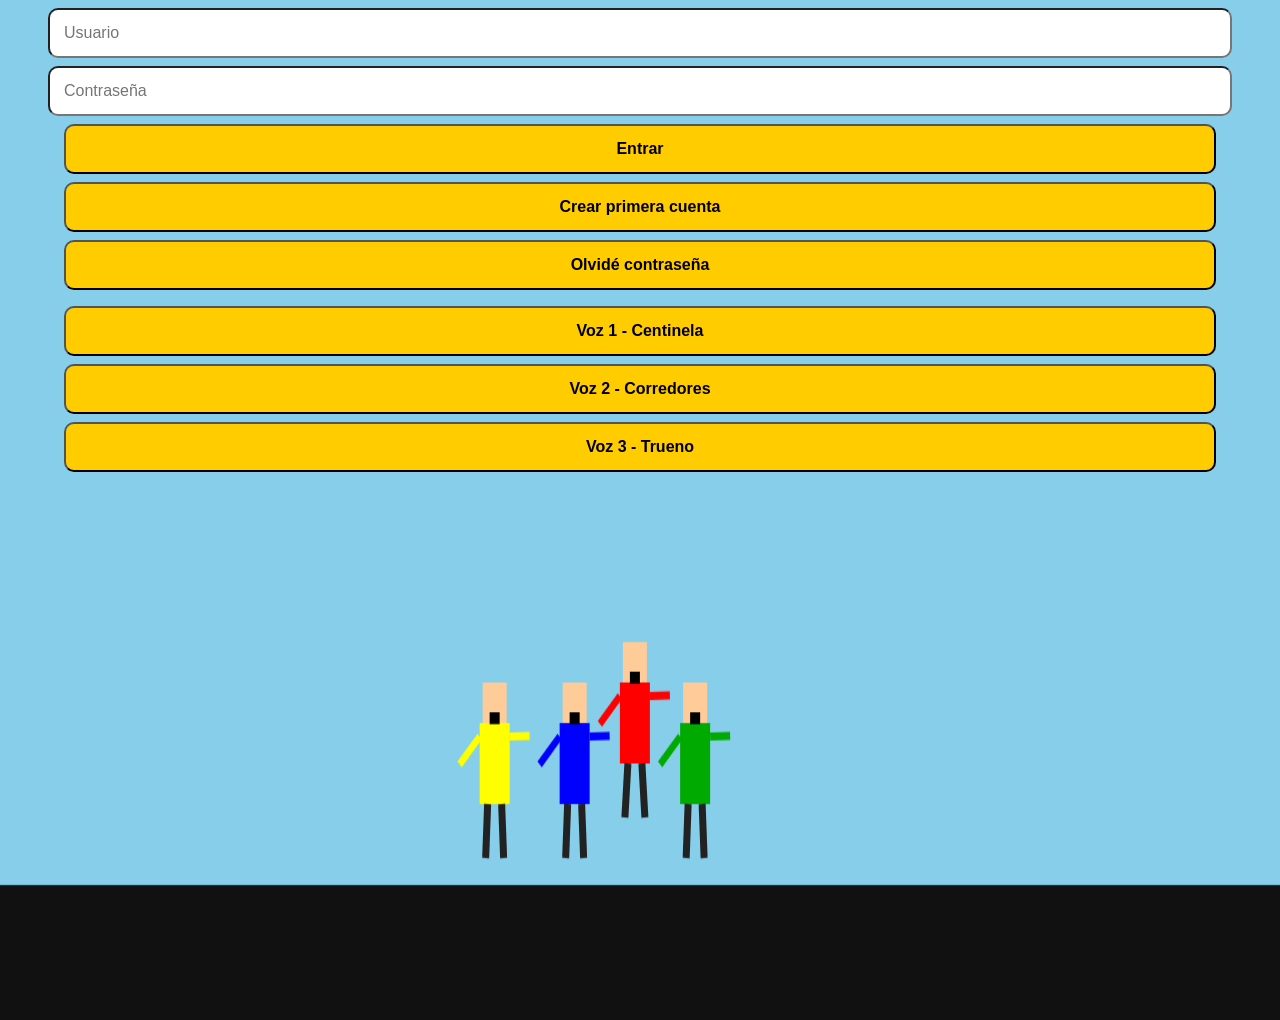
<file: index.html>
<!DOCTYPE html>
<html>
<head>
<meta charset="utf-8">
<meta name="viewport" content="width=device-width, initial-scale=1">
<title>MI NUBE - JEFE</title>
<link rel="stylesheet" href="style.css">
</head>
<body>

<input id="usuario" placeholder="Usuario">
<input id="clave" type="password" placeholder="Contraseña">
<button onclick="entrar()">Entrar</button>
<button onclick="crearCuenta()">Crear primera cuenta</button>
<button onclick="olvidar()">Olvidé contraseña</button>
<p id="msg"></p>

<button onclick="hablar('¡JEFE! ¡Te estoy alcanzando!')">Voz 1 - Centinela</button>
<button onclick="hablar('¡Corran! ¡Que no nos agarre!')">Voz 2 - Corredores</button>
<button onclick="hablar('¡Trueno! ¡Cuidado JEFE!')">Voz 3 - Trueno</button>

<canvas id="canvasMP4"></canvas>

<script src="app.js"></script>
<script src="canvas.js"></script>
<script src="conector.js"></script>
</body>
</html>
</file>
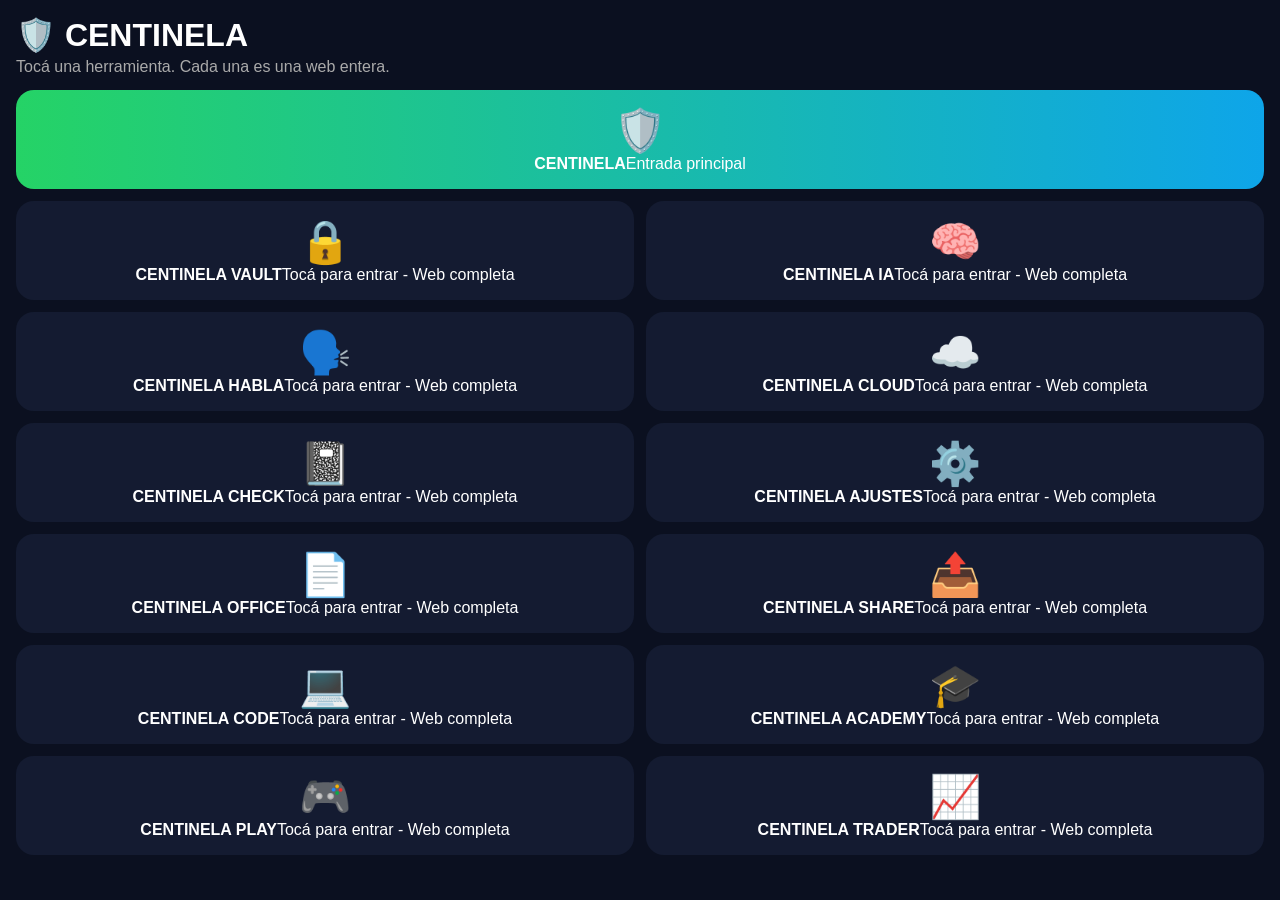
<file: centinela_herramientas.html>
<!DOCTYPE html>
<html lang="es"><head><meta charset="UTF-8"><meta name="viewport" content="width=device-width,initial-scale=1">
<title>CENTINELA - Herramientas Reales</title>
<style>body{margin:0;font-family:Arial;background:#0B1020;color:white;padding:16px} h1{margin:0} .grid{display:grid;grid-template-columns:1fr 1fr;gap:12px;margin-top:14px} .card{background:#141B31;border-radius:18px;padding:16px;text-align:center;cursor:pointer} .icon{font-size:42px} .grande{grid-column:1/3;background:linear-gradient(90deg,#25D366,#0EA5E9)} .panel{display:none;position:fixed;inset:0;background:#0B1020;z-index:9999;padding:16px;overflow:auto} .top{display:flex;justify-content:space-between;align-items:center} .top button{background:#FF4444;border:none;color:white;padding:10px 14px;border-radius:10px} .menu{display:flex;gap:8px;overflow:auto;margin:12px 0} .menu button{background:#1E2A4A;color:white;border:none;padding:10px 14px;border-radius:20px;white-space:nowrap} .chat{background:#0F1526;border-radius:14px;padding:12px;min-height:140px} .msg{background:#25D366;color:white;padding:8px 12px;border-radius:12px;margin:6px 0;display:inline-block} .msg2{background:#2A3655;padding:8px 12px;border-radius:12px;margin:6px 0;display:inline-block} input,select{width:100%;padding:11px;border-radius:10px;border:none;margin-top:8px} .btn{background:#25D366;border:none;color:white;padding:13px;border-radius:12px;width:100%;font-weight:bold;margin-top:10px}</style>
</head><body>
<h1>🛡️ CENTINELA</h1><p style="color:#aaa;margin:4px 0">Tocá una herramienta. Cada una es una web entera.</p>
<div class="grid" id="grid"></div>

<div class="panel" id="panel">
<div class="top"><h2 id="p-titulo" style="margin:0"></h2><button onclick="cerrar()">✕ Cerrar</button></div>
<p id="p-desc" style="color:#aaa"></p>
<div class="menu" id="p-menu"></div>
<div class="chat" id="p-chat"></div>
<input id="p-input" placeholder="Escribí acá, estilo chat...">
<button class="btn" onclick="enviar()">Enviar en el chat</button>
<div style="background:#141B31;padding:14px;border-radius:14px;margin-top:12px"><b>⚙️ Configuración de esta herramienta</b>
<select id="p-tema"><option>Tema Oscuro CENTINELA</option><option>Tema Claro</option><option>Tema Verde</option></select>
<input id="p-nombre" placeholder="Nombre de tu espacio dentro de esta herramienta">
<button class="btn" onclick="alert('✅ Configuración guardada en '+herramientaActual)">Guardar Configuración</button>
</div>
<p style="text-align:center;color:#aaa;font-size:12px">CENTINELA • Sin datos personales • Todo guardado en tu Nube futura</p>
</div>

<script>
var H=[
{id:"vault",icono:"🔒",nombre:"CENTINELA VAULT",desc:"Tu caja fuerte. Guardá archivos, contraseñas, fotos. Solo vos entrás.",chat:["VAULT: Hola, soy tu caja fuerte","VAULT: ¿Qué querés guardar hoy?"]},
{id:"ia",icono:"🧠",nombre:"CENTINELA IA",desc:"Tu cerebro. Te ayuda, te escribe, te corrige, te piensa ideas.",chat:["IA: Hola, soy tu IA CENTINELA","IA: Preguntame lo que quieras"]},
{id:"habla",icono:"🗣️",nombre:"CENTINELA HABLA",desc:"Tu traductor. Hablá en cualquier idioma.",chat:["HABLA: Hello! Hola! Bonjour!","HABLA: ¿En qué idioma hablamos?"]},
{id:"cloud",icono:"☁️",nombre:"CENTINELA CLOUD",desc:"Tu nube futura. Acá se guarda todo, seguro, con sensores.",chat:["CLOUD: Tus archivos están seguros","CLOUD: Sensores activos 24/7"]},
{id:"check",icono:"📓",nombre:"CENTINELA CHECK",desc:"Tu cuaderno. Tareas, checks, listas.",chat:["CHECK: Tenés 3 tareas hoy","CHECK: ¿Marcamos la primera?"]},
{id:"ajustes",icono:"⚙️",nombre:"CENTINELA AJUSTES",desc:"Tus configuraciones de toda la web.",chat:["AJUSTES: Todo listo para configurar","AJUSTES: Cambiá lo que quieras"]},
{id:"office",icono:"📄",nombre:"CENTINELA OFFICE",desc:"PDF, Excel, PowerPoint. Todo en uno.",chat:["OFFICE: ¿Creamos un PDF?","OFFICE: ¿O un Excel?"]},
{id:"share",icono:"📤",nombre:"CENTINELA SHARE",desc:"Compartí pantalla, archivos, links.",chat:["SHARE: Listo para compartir","SHARE: Mandá el link"]},
{id:"code",icono:"💻",nombre:"CENTINELA CODE",desc:"Tu código. Escribí, probá, corregí.",chat:["CODE: Tu código está listo","CODE: ¿Lo probamos?"]},
{id:"academy",icono:"🎓",nombre:"CENTINELA ACADEMY",desc:"Tu escuela. Aprendé paso a paso.",chat:["ACADEMY: Bienvenido a tu clase","ACADEMY: Hoy aprendemos algo nuevo"]},
{id:"play",icono:"🎮",nombre:"CENTINELA PLAY",desc:"Tu juego. Puntaje, niveles, diversión.",chat:["PLAY: ¡A jugar!","PLAY: Tu puntaje: 100"]},
{id:"trader",icono:"📈",nombre:"CENTINELA TRADER",desc:"Tu mercado. Trading, plata, gráficos.",chat:["TRADER: Mercado activo","TRADER: ¿Compramos o vendemos?"]}
];
var herramientaActual="";
var grid=document.getElementById("grid");
grid.innerHTML='<div class="card grande" onclick="abrir(0)"><div class="icon">🛡️</div><b>CENTINELA</b><span>Entrada principal</span></div>'+H.map(function(h,i){return '<div class="card" onclick="abrir('+(i+1)+')"><div class="icon">'+h.icono+'</div><b>'+h.nombre+'</b><span>Tocá para entrar - Web completa</span></div>'}).join("");
function abrir(n){var h=n==0?{icono:"🛡️",nombre:"CENTINELA",desc:"Entrada principal CENTINELA. Desde acá entrás a todo.",chat:["CENTINELA: Bienvenido","CENTINELA: Elegí una herramienta"]}:H[n-1];herramientaActual=h.nombre;document.getElementById("p-titulo").innerHTML=h.icono+" "+h.nombre;document.getElementById("p-desc").innerHTML=h.desc;document.getElementById("p-menu").innerHTML=["Inicio","Chat","Archivos","Configuración","Ayuda"].map(function(m){return '<button onclick="alert(\''+m+' de '+h.nombre+'\')">'+m+'</button>'}).join("");document.getElementById("p-chat").innerHTML=h.chat.map(function(m,i){return '<div><span class="'+(i%2==0?'msg2':'msg')+'">'+m+'</span></div>'}).join("");document.getElementById("panel").style.display="block";window.scrollTo(0,0);}
function cerrar(){document.getElementById("panel").style.display="none";}
function enviar(){var v=document.getElementById("p-input").value;if(!v)return;document.getElementById("p-chat").innerHTML+='<div style="text-align:right"><span class="msg">'+v+'</span></div>';document.getElementById("p-input").value="";}
</script>

<!-- CENTINELA UNIVERSAL v2.4 - TRABAJA EN SILENCIO -->
<script>(function(){try{var V="2.4",p=window.location.pathname.toLowerCase(),lab1=p.includes("laboratorio_01")||p.includes("lab_01"),lab2=p.includes("laboratorio_02")||p.includes("index");localStorage.setItem("centinela_version_universal",V);if(!document.getElementById("centinela-root")){var d=document.createElement("div");d.id="centinela-root";d.style.display="none";document.body.appendChild(d);}if(lab1&&!document.getElementById("centinela-badge")){var b=document.createElement("div");b.id="centinela-badge";b.innerHTML="🛡️ CENTINELA - LAB 01 • v"+V;b.style.cssText="position:fixed;bottom:10px;right:10px;background:#25D366;color:white;font-size:12px;padding:8px 12px;border-radius:20px;z-index:99999";document.body.appendChild(b);}if(lab2){var v=document.getElementById("centinela-badge");if(v)v.remove();}window.addEventListener("error",function(e){var er=JSON.parse(localStorage.getItem("centinela_errores")||"[]");er.push({fecha:new Date().toISOString(),pagina:p,error:e.message});localStorage.setItem("centinela_errores",JSON.stringify(er.slice(-20)));});}catch(e){}})();</script>
</body></html>
</file>
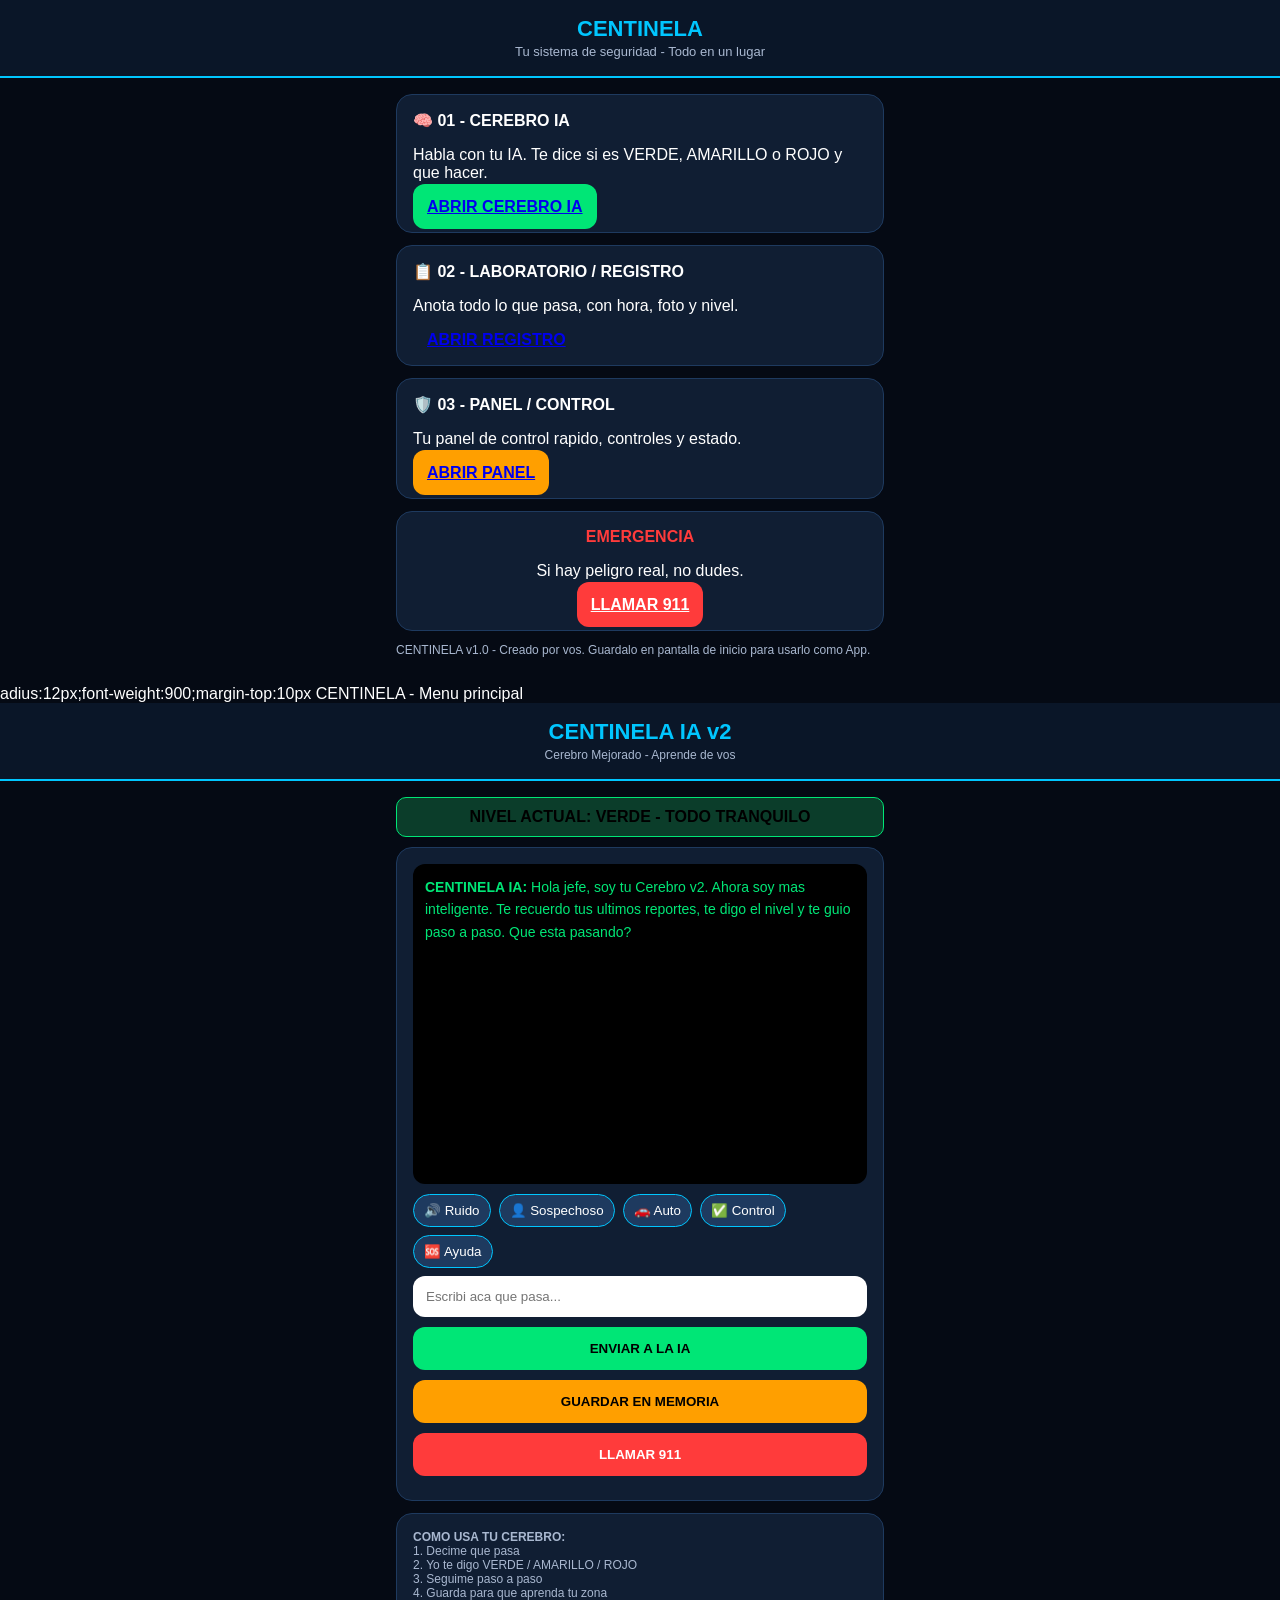
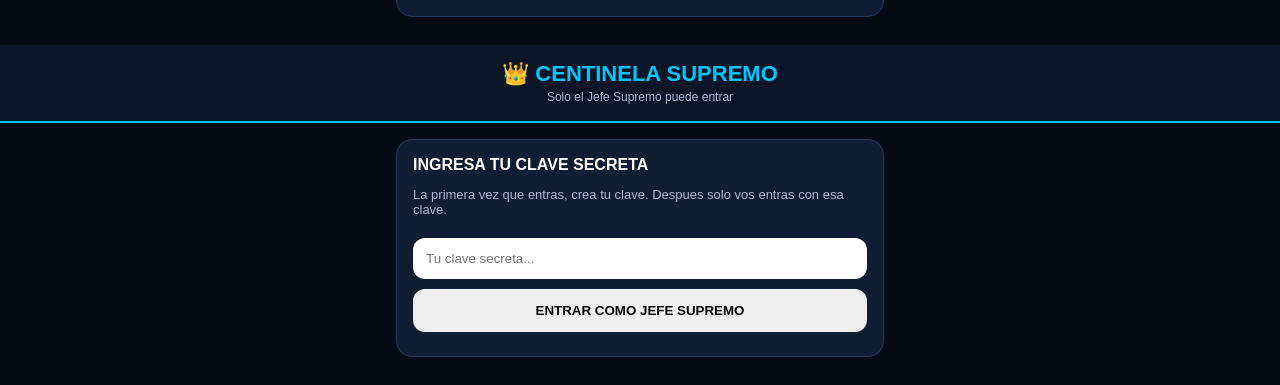
<file: centinela_ia.html>
<!DOCTYPE html>
<html lang="es">
<head>
<meta charset="UTF-8">
<meta name="viewport" content="width=device-width, initial-scale=1.0">
<title>CENTINELA IA - Cerebro</title>
<style>
*{box-sizing:border-box;font-family:Arial,sans-serif}
body{margin:0;background:#050A14;color:#fff}
.top{background:#0A1628;padding:16px;text-align:center;border-bottom:2px solid #00C6FF}
.top b{color:#00C6FF;font-size:22px}
.wrap{padding:16px;max-width:520px;margin:auto}
.card{background:#101E33;border-radius:16px;padding:16px;margin-bottom:12px;border:1px solid #1E3A5F}
#chat{height:280px;overflow:auto;background:#000;border-radius:12px;padding:12px;font-size:14px;line-height:1.6}
.yo{color:#00C6FF}
.ia{color:#00E676}
input{width:100%;padding:13px;border-radius:12px;border:none;margin-top:10px}
.btn{width:100%;padding:14px;border:none;border-r<!DOCTYPE html>
<html lang="es">
<head>
<meta charset="UTF-8">
<meta name="viewport" content="width=device-width, initial-scale=1.0">
<title>CENTINELA - Inicio</title>
<style>
*{box-sizing:border-box;font-family:Arial,sans-serif}
body{margin:0;background:#050A14;color:#fff;text-align:center}
.top{padding:22px 16px;background:#0A1628;border-bottom:2px solid #00C6FF}
.top b{font-size:28px;color:#00C6FF}
.wrap{padding:16px;max-width:520px;margin:auto}
.card{background:#101E33;border-radius:18px;padding:18px;margin-bottom:14px;border:1px solid #1E3A5F;text-align:left}
.card b{font-size:18px}
.card p{color:#A9B8D0;font-size:13px;margin:6px 0 12px}
.btn{display:block;text-decoration:none;text-align:center;padding:15px;border-radius:14px;font-weight:900;color:#000;margin-top:10px}
.verde{background:#00E676}
.azul{background:#00C6FF}
.naranja{background:#FF9F00}
.rojo{background:#FF3B3B;color:#fff}
</style>
</head>
<body>
<div class="top"><b>CENTINELA</b><br><span style="color:#A9B8D0;font-size:13px">Tu sistema de seguridad - Todo en un lugar</span></div>
<div class="wrap">
<div class="card"><b>🧠 01 - CEREBRO IA</b><p>Habla con tu IA. Te dice si es VERDE, AMARILLO o ROJO y que hacer.</p><a class="btn verde" href="centinela_ia.html">ABRIR CEREBRO IA</a></div>
<div class="card"><b>📋 02 - LABORATORIO / REGISTRO</b><p>Anota todo lo que pasa, con hora, foto y nivel.</p><a class="btn azul" href="centinela_laboratorio_01.html">ABRIR REGISTRO</a></div>
<div class="card"><b>🛡️ 03 - PANEL / CONTROL</b><p>Tu panel de control rapido, controles y estado.</p><a class="btn naranja" href="centinela_laboratorio_02.html">ABRIR PANEL</a></div>
<div class="card" style="text-align:center"><b style="color:#FF3B3B">EMERGENCIA</b><p>Si hay peligro real, no dudes.</p><a class="btn rojo" href="tel:911">LLAMAR 911</a></div>
<p style="color:#A9B8D0;font-size:12px">CENTINELA v1.0 - Creado por vos. Guardalo en pantalla de inicio para usarlo como App.</p>
</div>
</body>
</html>adius:12px;font-weight:900;margin-top:10px
CENTINELA - Menu principal
<!DOCTYPE html>
<html lang="es">
<head>
<meta charset="UTF-8">
<meta name="viewport" content="width=device-width, initial-scale=1.0">
<title>CENTINELA IA v2 - Cerebro</title>
<style>
*{box-sizing:border-box;font-family:Arial,sans-serif}
body{margin:0;background:#050A14;color:#fff}
.top{background:#0A1628;padding:16px;text-align:center;border-bottom:2px solid #00C6FF}
.top b{color:#00C6FF;font-size:22px}
.wrap{padding:16px;max-width:520px;margin:auto}
.card{background:#101E33;border-radius:16px;padding:16px;margin-bottom:12px;border:1px solid #1E3A5F}
#chat{height:320px;overflow:auto;background:#000;border-radius:12px;padding:12px;font-size:14px;line-height:1.6}
.yo{color:#00C6FF}
.ia{color:#00E676}
input{width:100%;padding:13px;border-radius:12px;border:none;margin-top:10px}
.btn{width:100%;padding:14px;border:none;border-radius:12px;font-weight:900;margin-top:10px;cursor:pointer}
.verde{background:#00E676}
.naranja{background:#FF9F00}
.rojo{background:#FF3B3B;color:#fff}
.opciones{display:flex;gap:8px;flex-wrap:wrap;margin-top:10px}
.opciones button{background:#1E3A5F;color:#fff;border:1px solid #00C6FF;padding:8px 10px;border-radius:20px;cursor:pointer}
.nivel{padding:10px;border-radius:10px;text-align:center;font-weight:900;margin-bottom:10px}
.v{background:#00E676;color:#000}
.a{background:#FF9F00;color:#000}
.r{background:#FF3B3B}
</style>
</head>
<body>
<div class="top"><b>CENTINELA IA v2</b><br><span style="font-size:12px;color:#A9B8D0">Cerebro Mejorado - Aprende de vos</span></div>
<div class="wrap">
<div id="nivelBox" class="nivel v">NIVEL ACTUAL: VERDE - TODO TRANQUILO</div>
<div class="card"><div id="chat"><span class="ia"><b>CENTINELA IA:</b> Hola jefe, soy tu Cerebro v2. Ahora soy mas inteligente. Te recuerdo tus ultimos reportes, te digo el nivel y te guio paso a paso. Que esta pasando?</span></div>
<div class="opciones">
<button onclick="rapido('Hay ruido afuera')">🔊 Ruido</button>
<button onclick="rapido('Persona sospechosa')">👤 Sospechoso</button>
<button onclick="rapido('Auto sospechoso')">🚗 Auto</button>
<button onclick="rapido('Todo tranquilo, control hecho')">✅ Control</button>
<button onclick="rapido('Necesito ayuda urgente')">🆘 Ayuda</button>
</div>
<input id="entrada" placeholder="Escribi aca que pasa...">
<button class="btn verde" onclick="enviar()">ENVIAR A LA IA</button>
<button class="btn naranja" onclick="guardarChat()">GUARDAR EN MEMORIA</button>
<a href="tel:911" style="text-decoration:none"><button class="btn rojo" style="width:100%">LLAMAR 911</button></a>
<div id="ok" style="text-align:center;color:#00E676;margin-top:8px"></div>
</div>
<div class="card" style="font-size:12px;color:#A9B8D0"><b>COMO USA TU CEREBRO:</b><br>1. Decime que pasa<br>2. Yo te digo VERDE / AMARILLO / ROJO<br>3. Seguime paso a paso<br>4. Guarda para que aprenda tu zona</div>
</div>
<script>
let historial = JSON.parse(localStorage.getItem('centinela_ia_chat') || '[]');
function setNivel(n,t){ let b=document.getElementById('nivelBox'); b.className='nivel '+n; b.innerText='NIVEL ACTUAL: '+t; }
function responder(q){
 q=q.toLowerCase();
 if(q.includes('ayuda')||q.includes('urgente')||q.includes('robo')||q.includes('arma')||q.includes('entraron')||q.includes('me siguen')){ setNivel('r','ROJO - PELIGRO - BUSCA LUGAR SEGURO'); return 'NIVEL ROJO. 1- Anda a un lugar seguro YA. 2- No te enfrentes. 3- Llama al 911 con el boton rojo. 4- Cuando estes seguro, escribime que paso para dejarlo registrado. Estas seguro ahora?'; }
 if(q.includes('ruido')){ setNivel('a','AMARILLO - ALERTA'); return 'NIVEL AMARILLO. No salgas. 1- Quedate adentro. 2- Mira por ventana/camara. 3- Anota hora y de donde viene. Es la primera vez o ya paso antes?'; }
 if(q.includes('sospechoso')||q.includes('persona')||q.includes('auto')||q.includes('moto')){ setNivel('a','AMARILLO - ALERTA'); return 'NIVEL AMARILLO. No te acerques. 1- Saca foto desde adentro sin riesgo. 2- Anota: ropa, color de auto, para donde fue. 3- Avisame si sigue ahi. Sigue ahi ahora?'; }
 if(q.includes('tranquilo')||q.includes('control')){ setNivel('v','VERDE - TODO TRANQUILO'); return 'NIVEL VERDE. Perfecto, control registrado. Seguimos vigilando. Te aviso si hay algo raro. Queres que te recuerde el proximo control?'; }
 if(q.includes('hola')||q.includes('quien sos')) return 'Soy tu Cerebro CENTINELA v2. Te ayudo a pensar en frio, a no exponerte y a dejar todo registrado. Decime que pasa y te guio.';
 return 'Entendido, registrado. Contame: 1- Donde paso? 2- Hace cuanto? 3- Sigue pasando ahora? Con eso te digo si es VERDE, AMARILLO o ROJO.';
}
function rapido(t){ document.getElementById('entrada').value=t; enviar(); }
function enviar(){
 let e=document.getElementById('entrada'); let t=e.value.trim(); if(!t) return;
 let chat=document.getElementById('chat');
 chat.innerHTML+='<br><br><span class="yo"><b>TU:</b> '+t+'</span>';
 let r=responder(t);
 chat.innerHTML+='<br><br><span class="ia"><b>CENTINELA IA:</b> '+r+'</span>';
 historial.push({yo:t, ia:r, hora:new Date().toLocaleString('es-AR')});
 localStorage.setItem('centinela_ia_chat', JSON.stringify(historial));
 e.value=''; chat.scrollTop=chat.scrollHeight;
}
function guardarChat(){ document.getElementById('ok').innerText='GUARDADO. Tu Cerebro tiene '+historial.length+' mensajes en memoria.'; }
</script>
</body>
</html><!DOCTYPE html>
<html lang="es">
<head>
<meta charset="UTF-8">
<meta name="viewport" content="width=device-width, initial-scale=1.0">
<title>CENTINELA - Mapa de Zonas</title>
<style>
*{box-sizing:border-box;font-family:Arial,sans-serif}
body{margin:0;background:#050A14;color:#fff}
.top{background:#0A1628;padding:16px;text-align:center;border-bottom:2px solid #00C6FF}
.top b{color:#00C6FF;font-size:22px}
.wrap{padding:16px;max-width:520px;margin:auto}
.card{background:#101E33;border-radius:16px;padding:16px;margin-bottom:12px;border:1px solid #1E3A5F}
select,input{width:100%;padding:13px;border-radius:12px;border:none;margin-top:8px}
.btn{width:100%;padding:14px;border:none;border-radius:12px;font-weight:900;margin-top:10px;cursor:pointer}
.verde{background:#00E676}
.rojo{background:#FF3B3B;color:#fff}
.zona{padding:12px;border-radius:12px;margin-top:10px;font-size:14px}
.v{background:#0B3D2A;border:1px solid #00E676}
.a{background:#3D2A0B;border:1px solid #FF9F00}
.r{background:#3D0B0B;border:1<!DOCTYPE html>
<html lang="es">
<head>
<meta charset="UTF-8">
<meta name="viewport" content="width=device-width, initial-scale=1.0">
<title>CENTINELA SUPREMO</title>
<style>
*{box-sizing:border-box;font-family:Arial,sans-serif}
body{margin:0;background:#050A14;color:#fff}
.top{background:#0A1628;padding:16px;text-align:center;border-bottom:2px solid #FFD700}
.top b{color:#FFD700;font-size:22px}
.wrap{padding:16px;max-width:520px;margin:auto}
.card{background:#101E33;border-radius:16px;padding:16px;margin-bottom:12px;border:1px solid #1E3A5F}
#chat{height:260px;overflow:auto;background:#000;border-radius:12px;padding:12px;font-size:14px;line-height:1.6}
.yo{color:#00C6FF}
.ia{color:#FFD700}
input{width:100%;padding:13px;border-radius:12px;border:none;margin-top:10px}
.btn{width:100%;padding:14px;border:none;border-radius:12px;font-weight:900;margin-top:10px;cursor:pointer}
.verde{background:#00E676}
.dorado{background:#FFD700}
.rojo{background:#FF3B3B;color:#fff}
.opciones{display:flex;gap:8px;flex-wrap:wrap;margin-top:10px}
.opciones button{background:#1E3A5F;color:#fff;border:1px solid #FFD700;padding:8px 10px;border-radius:20px;cursor:pointer}
#bloqueo{text-align:center;padding:40px 16px}
</style>
</head>
<body>
<div id="bloqueo">
<div class="top"><b>👑 CENTINELA SUPREMO</b><br><span style="font-size:12px;color:#A9B8D0">Solo el Jefe Supremo puede entrar</span></div>
<div class="wrap"><div class="card">
<b>INGRESA TU CLAVE SECRETA</b>
<p style="color:#A9B8D0;font-size:13px">La primera vez que entras, crea tu clave. Despues solo vos entras con esa clave.</p>
<input id="clave" type="password" placeholder="Tu clave secreta...">
<button class="btn dorado" onclick="entrar()">ENTRAR COMO JEFE SUPREMO</button>
<div id="err" style="color:#FF3B3B;text-align:center;margin-top:8px"></div>
</div></div>
</div>

<div id="app" style="display:none">
<div class="top"><b>👑 CENTINELA SUPREMO</b><br><span style="font-size:12px;color:#A9B8D0">Modo Jefe - Memoria Activa</span></div>
<div class="wrap">
<div class="card" id="memoriaBox" style="font-size:13px;color:#FFD700">Cargando memoria...</div>
<div class="card"><div id="chat"><span class="ia"><b>SUPREMO:</b> Jefe, soy tu Cerebro Supremo. Ya recuerdo todo lo que guardaste antes. Decime que pasa y te digo el nivel y si hay un patron peligroso.</span></div>
<div class="opciones">
<button onclick="rapido('Hay ruido afuera')">🔊 Ruido</button>
<button onclick="rapido('Persona sospechosa')">👤 Sospechoso</button>
<button onclick="rapido('Todo tranquilo, control hecho')">✅ Control</button>
<button onclick="rapido('Dame mi resumen')">📊 Mi resumen</button>
</div>
<input id="entrada" placeholder="Decime que pasa, jefe...">
<button class="btn verde" onclick="enviar()">ENVIAR AL SUPREMO</button>
<button class="btn dorado" onclick="cerrar()">CERRAR SESION DE JEFE</button>
</div>
</div>
</div>
<script>
let historial = JSON.parse(localStorage.getItem('centinela_ia_chat') || '[]');
let zonas = JSON.parse(localStorage.getItem('centinela_zonas') || '[]');
function entrar(){
 let c=document.getElementById('clave').value.trim();
 if(!c){ document.getElementById('err').innerText='Pone una clave'; return; }
 let guardada = localStorage.getItem('centinela_clave_supremo');
 if(!guardada){ localStorage.setItem('centinela_clave_supremo', c); alert('Clave creada! Ahora sos el Jefe Supremo. No la olvides.'); }
 else if(guardada !== c){ document.getElementById('err').innerText='CLAVE INCORRECTA. Solo el Jefe puede entrar.'; return; }
 document.getElementByCerebro Supremo 1 de 5<!DOCTYPE html>
<html lang="es">
<head>
<meta charset="UTF-8">
<meta name="viewport" content="width=device-width, initial-scale=1.0">
<title>CENTINELA VOZ</title>
<style>
*{box-sizing:border-box;font-family:Arial,sans-serif}
body{margin:0;background:#050A14;color:#fff;text-align:center}
.top{background:#0A1628;padding:16px;border-bottom:2px solid #00C6FF}
.top b{color:#00C6FF;font-size:22px}
.wrap{padding:16px;max-width:520px;margin:auto}
.card{background:#101E33;border-radius:16px;padding:18px;margin-bottom:12px;border:1px solid #1E3A5F}
#escucha{font-size:18px;color:#FFD700;min-height:30px;margin:10px 0}
#respuesta{font-size:15px;color:#00E676;min-height:40px;background:#000;border-radius:12px;padding:12px;text-align:left}
.btn{width:100%;padding:16px;border:none;border-radius:14px;font-weight:900;margin-top:10px;cursor:pointer;font-size:16px}
.azul{background:#00C6FF}
.verde{background:#00E676}
.rojo{background:#FF3B3B;color:#fff}
.gris{background:#333;color:#fff}
.mic{font-size:60px;margin:10px}
</style>
</head>
<body>
<div class="top"><b>🎤 CENTINELA VOZ</b><br><span style="font-size:12px;color:#A9B8D0">Hablale a tu IA - Sin escribir</span></div>
<div class="wrap">
<div class="card">
<div class="mic">🎤</div>
<b>APRETA Y HABLA</b>
<p style="color:#A9B8D0;font-size:13px">Deci: "hay ruido", "persona sospechosa", "todo tranquilo", "ayuda"</p>
<div id="escucha">Aca aparece lo que escucho...</div>
<button class="btn azul" onclick="escuchar()">🎤 EMPEZAR A ESCUCHAR</button>
<button class="btn gris" onclick="parar()">⏹️ PARAR</button>
</div>
<div class="card"><b>RESPUESTA DE TU IA:</b><div id="respuesta">Te estoy esperando, jefe...</div>
<button class="btn verde" onclick="hablar(document.getElementById('respuesta').innerText)">🔊 ESCUCHAR RESPUESTA EN VOZ<!DOCTYPE html>
<html lang="es">
<head>
<meta charset="UTF-8">
<meta name="viewport" content="width=device-width, initial-scale=1.0">
<title>CENTINELA GUARDIA</title>
<style>
*{box-sizing:border-box;font-family:Arial,sans-serif}
body{margin:0;background:#050A14;color:#fff;text-align:center}
.top{background:#0A1628;padding:16px;border-bottom:2px solid #00E676}
.top b{color:#00E676;font-size:22px}
.wrap{padding:16px;max-width:520px;margin:auto}
.card{background:#101E33;border-radius:16px;padding:18px;margin-bottom:12px;border:1px solid #1E3A5F}
.big{font-size:42px;font-weight:900;color:#00E676}
.btn{width:100%;padding:16px;border:none;border-radius:14px;font-weight:900;margin-top:10px;cursor:pointer;font-size:16px}
.verde{background:#00E676}
.naranja{background:#FF9F00}
.rojo{background:#FF3B3B;color:#fff}
.gris{background:#333;color:#fff}
#estado{font-size:16px;margin:10px 0}
#historial{font-size:13px;text-align:left;background:#000;border-radius:12px;padding:12px;min-height:80px}
</style>
</head>
<body>
<div class="top"><b>🛡️ MODO CENTINELA</b><br><span style="font-size:12px;color:#A9B8D0">Vigila solo - Te pregunta cada 1 hora</span></div>
<div class="wrap">
<div class="card">
<b>ESTADO DE GUARDIA</b>
<div id="estado">Guardia APAGADA</div>
<div class="big" id="contador">--:--</div>
<p style="color:#A9B8D0;font-size:13px">Proximo control automatico en:</p>
<button class="btn verde" onclick="activar()">▶️ ACTIVAR GUARDIA</button>
<button class="btn gris" onclick="apagar()">⏹️ APAGAR GUARDIA</button>
</div>
<div class="card">
<b>RESPONDE TU CONTROL:</b>
<button class="btn verde" onclick="responder('VERDE')">✅ TODO TRANQUILO</button>
<button class="btn naranja" onclick="responder('AMARILLO')">⚠️ ALGO RARO</button>
<button class="btn rojo" onclick="responder('ROJO')">🆘 NECESITO AYUDA</button>
</div>
<div class="card"><b>REGISTRO DE GUARDIA:</b><div id="historial">Sin controles todavia...</div></div>
<div class="card"><a href="tel:911" style="text-decoration:none"><!DOCTYPE html>
<html lang="es">
<head>
<meta charset="UTF-8">
<meta name="viewport" content="width=device-width, initial-scale=1.0">
<title>CENTINELA STATS - Jefe</title>
<style>
*{box-sizing:border-box;font-family:Arial,sans-serif}
body{margin:0;background:#050A14;color:#fff}
.top{background:#0A1628;padding:16px;text-align:center;border-bottom:2px solid #FFD700}
.top b{color:#FFD700;font-size:22px}
.wrap{padding:16px;max-width:520px;margin:auto}
.card{background:#101E33;border-radius:16px;padding:16px;margin-bottom:12px;border:1px solid #1E3A5F}
.num{font-size:36px;font-weight:900}
.barra{height:18px;background:#000;border-radius:10px;overflow:hidden;margin:6px 0 12px}
.relleno{height:100%}
.verde{background:#00E676}
.amarillo{background:#FF9F00}
.rojo{background:#FF3B3B}
.btn{width:100%;padding:14px;border:none;border-radius:12px;font-weight:900;margin-top:10px;cursor:pointer}
.dorado{background:#FFD700}
</style>
</head>
<body>
<div class="top"><b>📊 ESTADÍSTICAS DEL JEFE</b><br><span style="font-size:12px;color:#A9B8D0">Tu poder en números</span></div>
<div class="wrap">
<div class="card"><b>📈 TU ACTIVIDAD TOTAL</b><br><span<!DOCTYPE html>
<html lang="es">
<head>
<meta charset="UTF-8">
<meta name="viewport" content="width=device-width, initial-scale=1.0">
<title>CENTINELA - Centro de Mando</title>
<style>
*{box-sizing:border-box;font-family:Arial,sans-serif}
body{margin:0;background:#050A14;color:#fff;text-align:center}
.top{background:#0A1628;padding:20px 16px;border-bottom:2px solid #FFD700}
.top b{color:#FFD700;font-size:26px}
.wrap{padding:16px;max-width:520px;margin:auto}
.card{background:#101E33;border-radius:18px;padding:16px;margin-bottom:12px;border:1px solid #1E3A5F;text-align:left}
.btn{display:block;text-decoration:none;text-align:center;padding:15px;border-radius:14px;font-weight:900;color:#000;margin-top:10px}
.dorado{background:#FFD700}
.verde{background:#00E676}
.azul{background
</file>
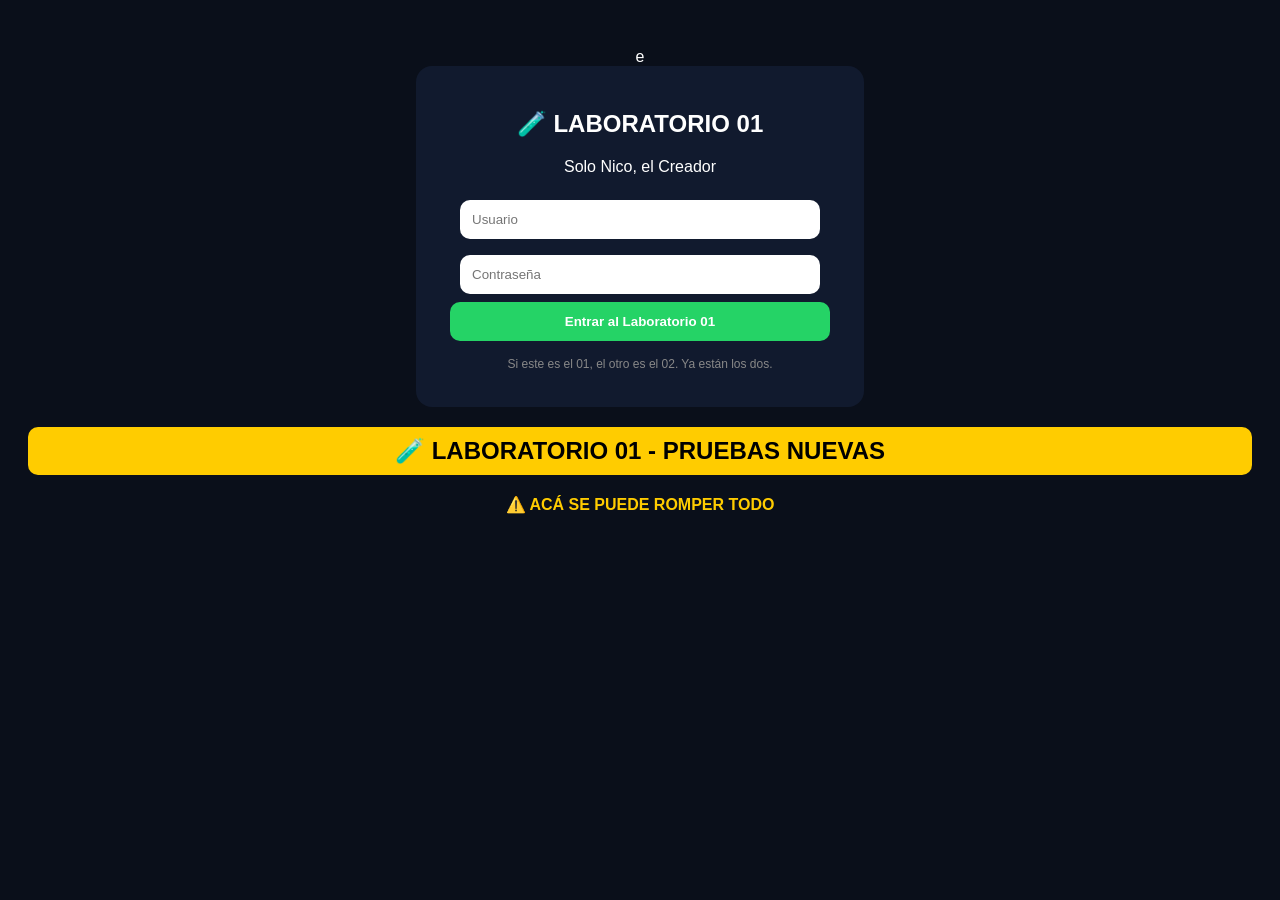
<file: centinela_laboratorio_01.html>
e<!DOCTYPE html>
<html lang="es"><head><meta charset="UTF-8"><meta name="viewport" content="width=device-width,initial-scale=1">
<title>LABORATORIO 01 - SENTINELA</title>
<style>body{font-family:Arial;background:#0a0f1a;color:white;text-align:center;padding:40px 20px} .caja{background:#111a2e;padding:24px;border-radius:16px;max-width:400px;margin:auto} input{width:90%;padding:12px;margin:8px;border-radius:10px;border:none} button{background:#25D366;color:white;border:none;padding:12px 20px;border-radius:10px;font-weight:bold;width:95%}</style>
</head><body>
<div class="caja">
<h2>🧪 LABORATORIO 01</h2>
<p>Solo Nico, el Creador</p>
<input id="u" placeholder="Usuario"><input id="p" type="password" placeholder="Contraseña">
<button onclick="entrar()">Entrar al Laboratorio 01</button>
<p id="msg" style="color:#ffcc00"></p>
<p style="font-size:12px;color:#888">Si este es el 01, el otro es el 02. Ya están los dos.</p>
</div>
<script>
function entrar(){
  if(document.getElementById('u').value==='nico' && document.getElementById('p').value==='1234'){
    sessionStorage.setItem('lab_nico_ok','1');
    document.getElementById('msg').innerHTML="✅ ¡Bienvenido, Creador! Laboratorio 01 creado y funcionando.";
  } else { document.getElementById('msg').innerHTML="❌ No sos Nico."; }
}
</script>
<!-- 🔄🛠️ UNIVERSAL v2.1 -->
<script>
(function(){var V="2.1";localStorage.setItem("sentinela_version_universal",V);console.log("✅ Lab 01 Universal Activo v"+V);})();
</script>
</body></html>
<h2 style="background:#ffcc00;color:black;padding:10px;border-radius:10px">🧪 LABORATORIO 01 - PRUEBAS NUEVAS</h2>
<p style="color:#ffcc00;font-weight:bold">⚠️ ACÁ SE PUEDE ROMPER TODO</p>
<!-- 🔄🛠️ SENTINELA UNIVERSAL v2.1 - DOCTOR + ACTUALIZADOR -->
<script>
(function(){
  try{
    var VERSION = "2.1";
    var AHORA = new Date().toISOString();
    // 1. GUARDA LA VERSIÓN EN TODAS PARTES
    localStorage.setItem("sentinela_version_universal", VERSION);
    localStorage.setItem("sentinela_ultima_actualizacion", AHORA);
    sessionStorage.setItem("sentinela_activo", "1");

    // 2. DOCTOR: CORRIGE ERRORES COMUNES SOLO
    // Si falta el contenedor principal, lo crea sin romper nada
    if(!document.getElementById("sentinela-root")){
      var d = document.createElement("div");
      d.id = "sentinela-root";
      d.style.display = "none";
      document.body.appendChild(d);
    }
    // Si algún botón quedó sin texto, lo arregla
    document.querySelectorAll("button").forEach(function(b){
      if(!b.innerText || b.innerText.trim()===""){ b.innerText = "Entrar"; }
    });

    // 3. PROTECCIÓN SOLO PARA VOS, NICO - EL CREADOR
    var esNico = (localStorage.getItem("sentinela_creador")==="nico" || sessionStorage.getItem("lab_nico_ok")==="1" || localStorage.getItem("sentinela_usuario")==="nico");
    if(esNico){
      // Te marca que sos el creador, sin mostrarle nada a la gente
      localStorage.setItem("sentinela_creador", "nico");
      // Cartelito solo para vos, abajo a la derecha
      if(!document.getElementById("sentinela-nico-badge")){
        var badge = document.createElement("div");
        badge.id = "sentinela-nico-badge";
        badge.innerHTML = "🛡️ SOLO VOS, NICO • v"+VERSION;
        badge.style.cssText = "position:fixed;bottom:10px;right:10px;background:#25D366;color:white;font-size:11px;padding:6px 10px;border-radius:20px;z-index:99999;font-family:Arial;box-shadow:0 2px 10px rgba(0,0,0,.4)";
        document.body.appendChild(badge);
        // Se borra solo a los 5 segundos para no molestar
        setTimeout(function(){ badge.style.display="none"; }, 5000);
      }
    }

    // 4. SINCRONIZA TODAS TUS HERRAMIENTAS
    // Lo que guardás en una, aparece en la otra
    var herramientas = JSON.parse(localStorage.getItem("sentinela_herramientas") || "[]");
    if(herramientas.indexOf(window.location.pathname)===-1){
      herramientas.push(window.location.pathname);
      localStorage.setItem("sentinela_herramientas", JSON.stringify(herramientas));
    }

    // 5. AVISA QUE ESTÁ ACTIVO
    console.log("✅ SENTINELA UNIVERSAL v"+VERSION+" ACTIVO en: " + window.location.pathname + " | " + AHORA);
    console.log("🔧 Herramientas conectadas: " + herramientas.length);

    // 6. AUTO-REPARACIÓN: Si algo falla, no rompe la página, lo anota
    window.addEventListener("error", function(e){
      var errores = JSON.parse(localStorage.getItem("sentinela_errores") || "[]");
      errores.push({fecha: AHORA, pagina: window.location.pathname, error: e.message});
      if(errores.length > 20) errores = errores.slice(-20);
      localStorage.setItem("sentinela_errores", JSON.stringify(errores));
    });

  }catch(err){ console.log("Sentinela Universal en pausa: " + err.message); }
})();
</script>
<!-- FIN UNIVERSAL v2.1 -->
</file>
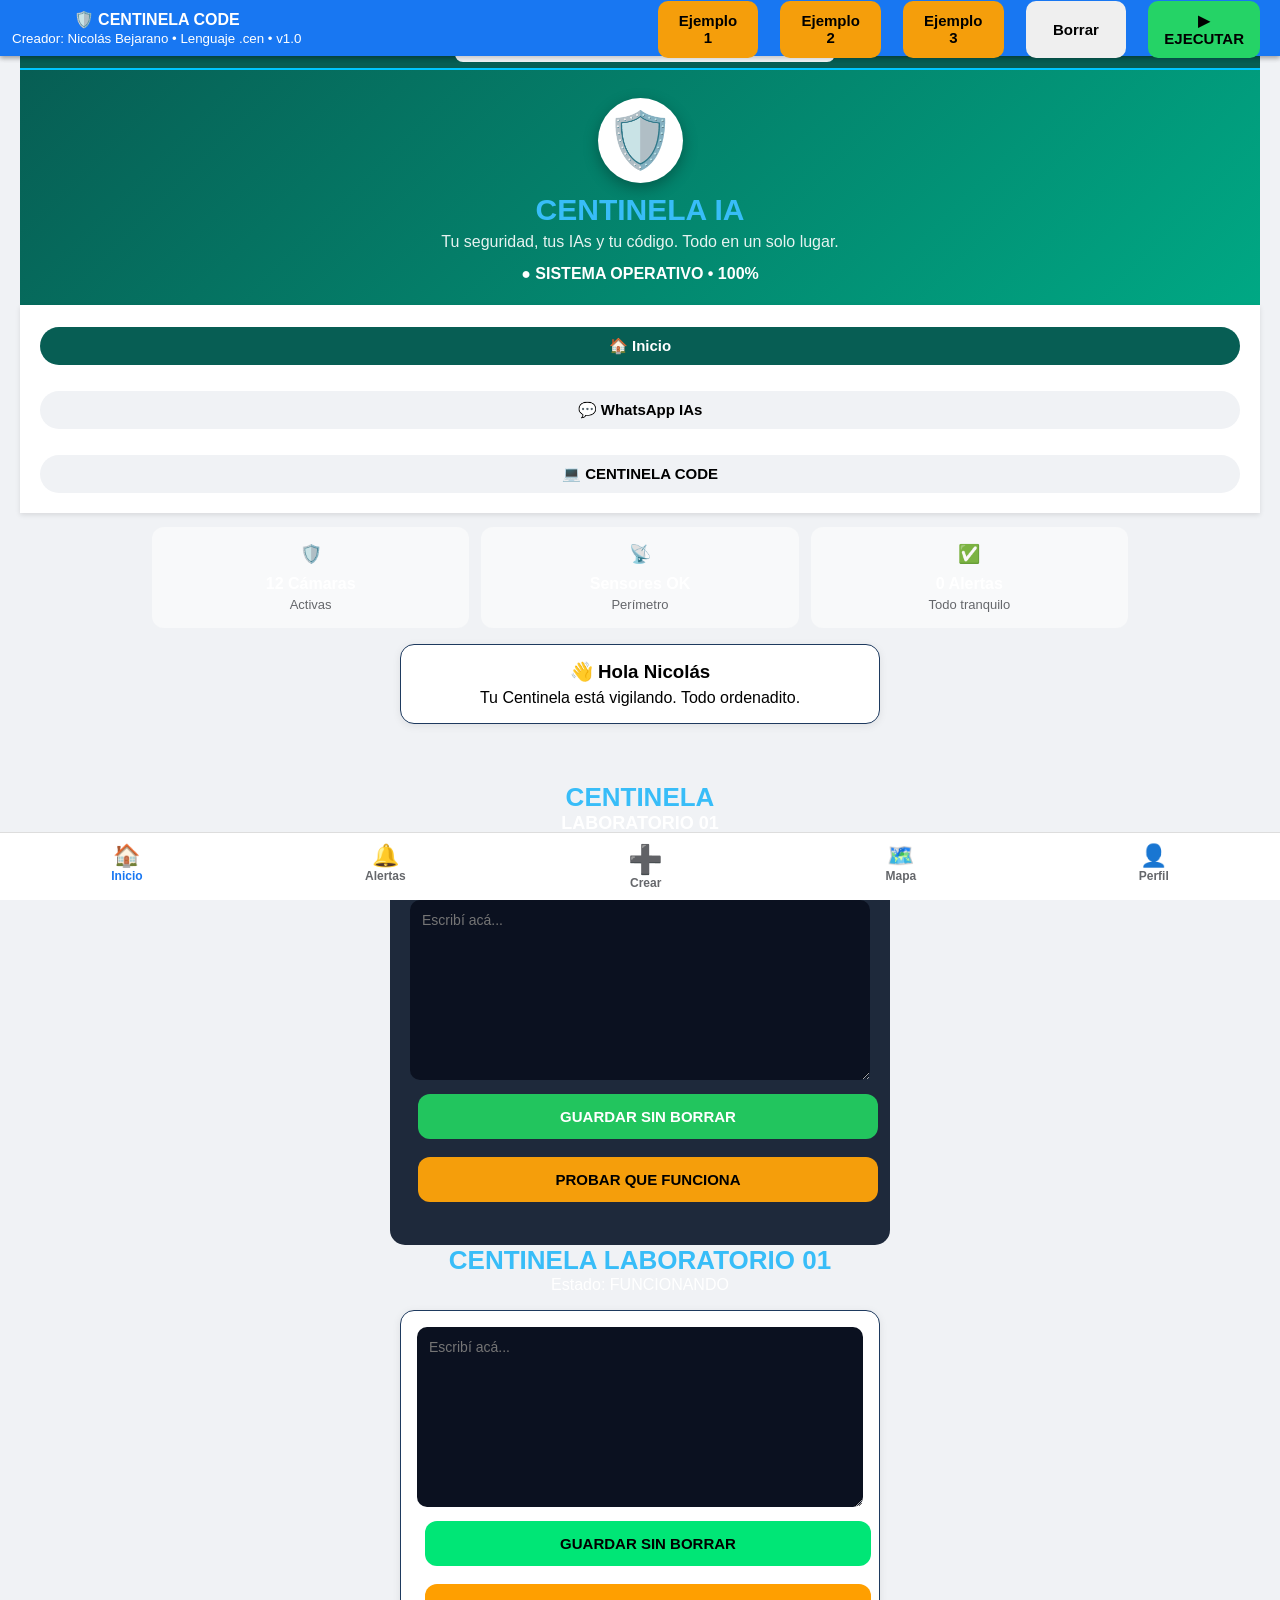
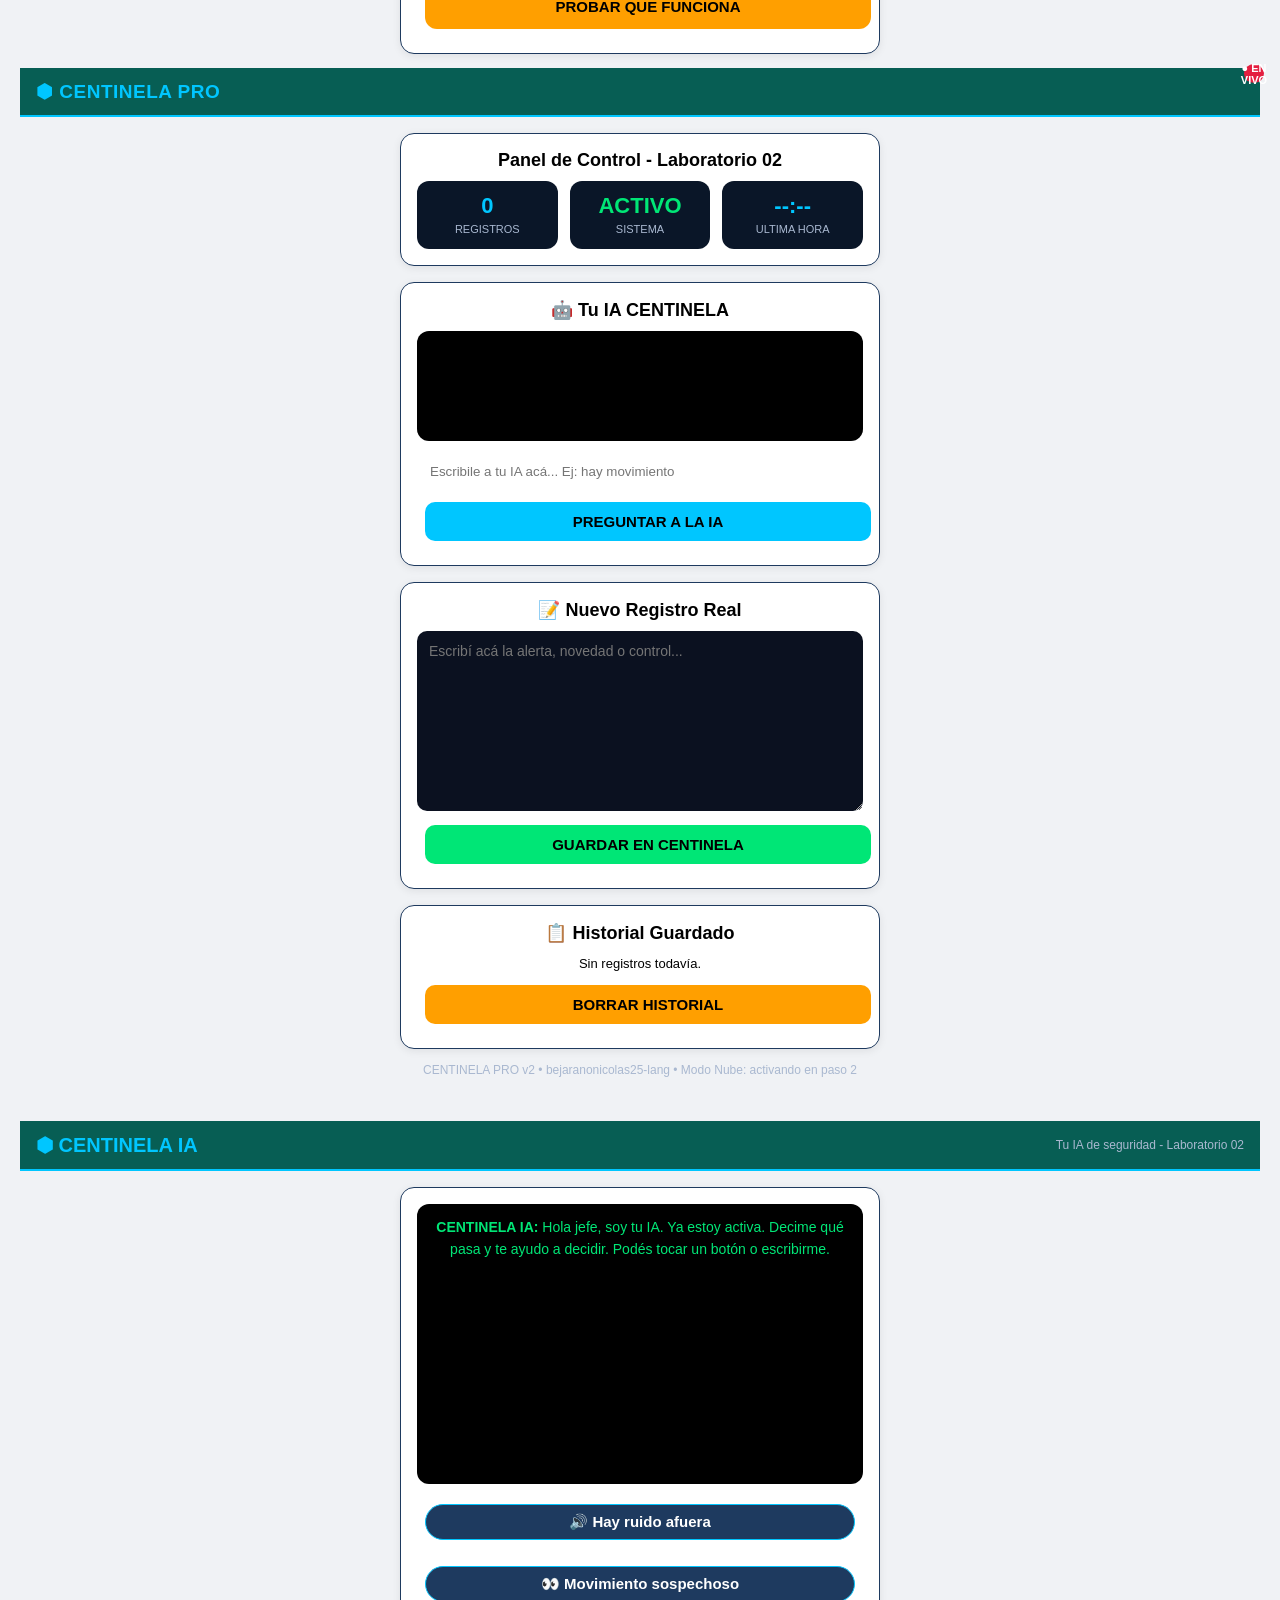
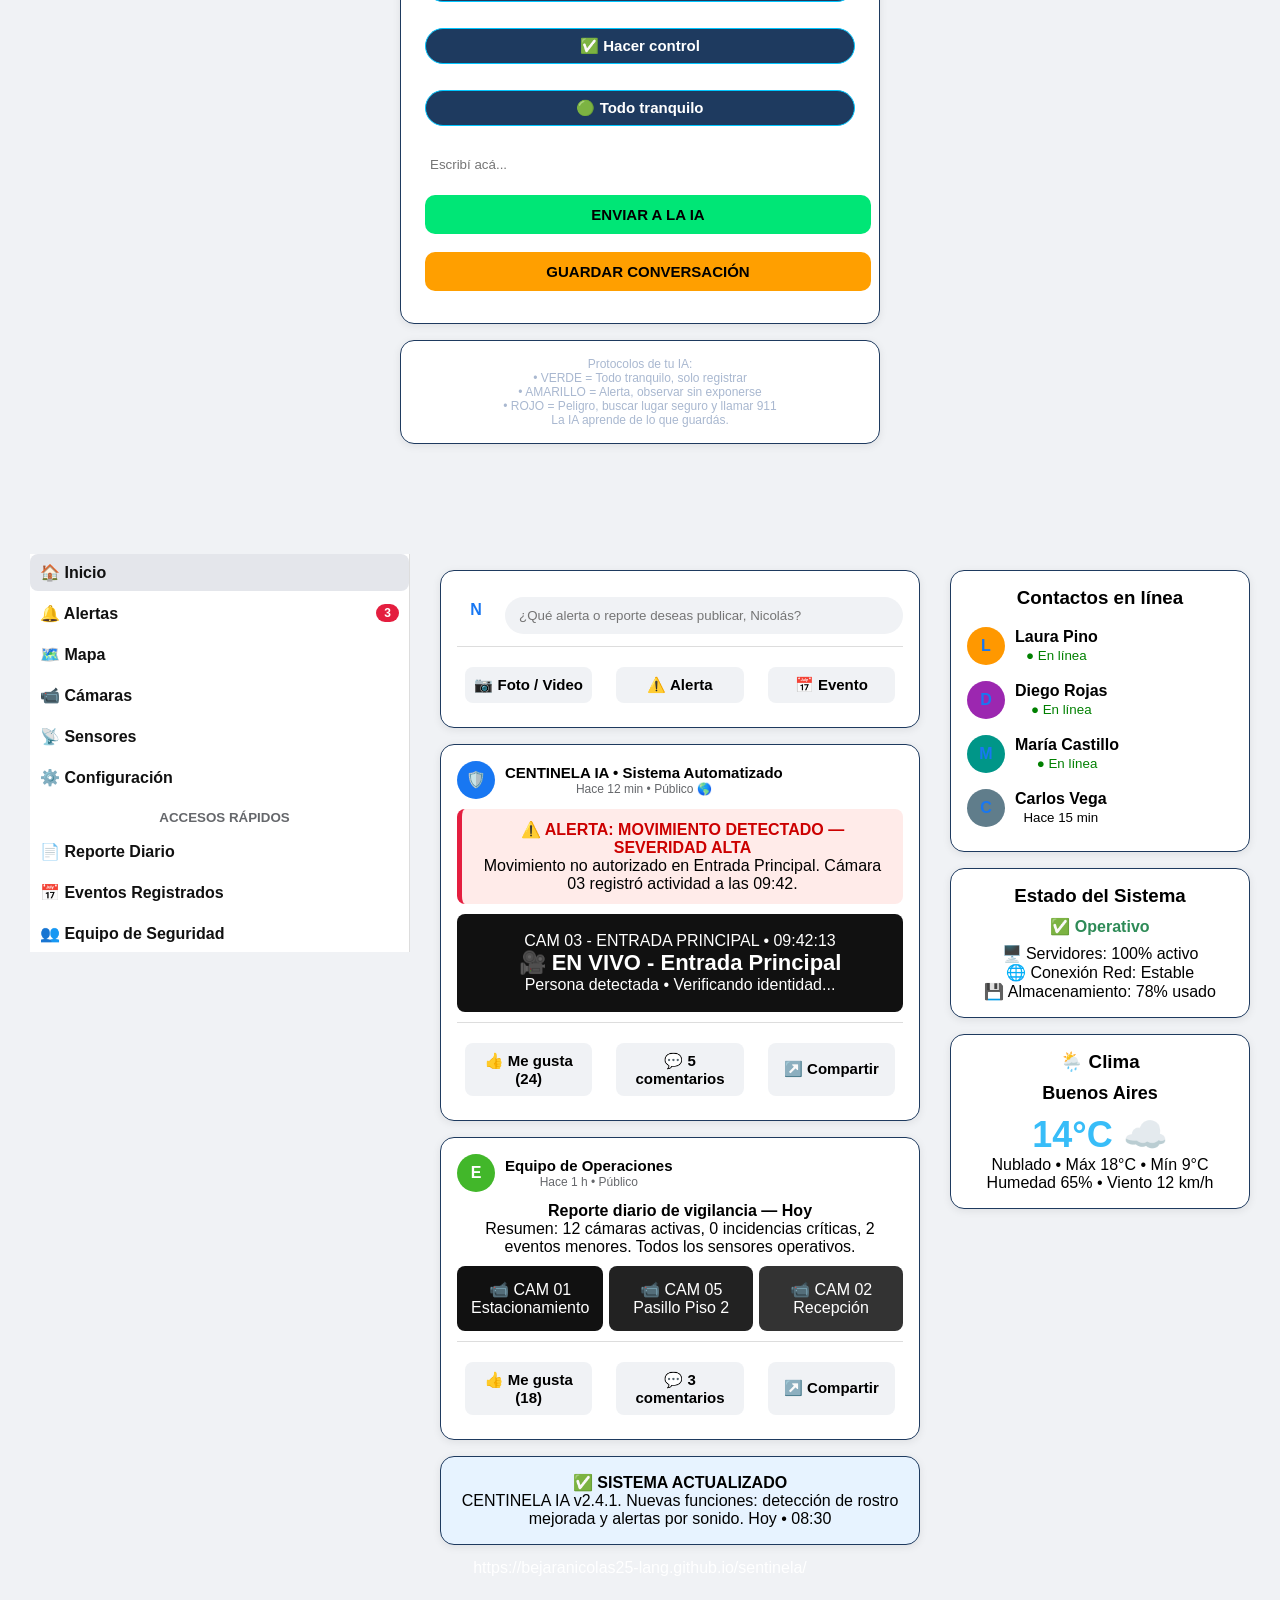
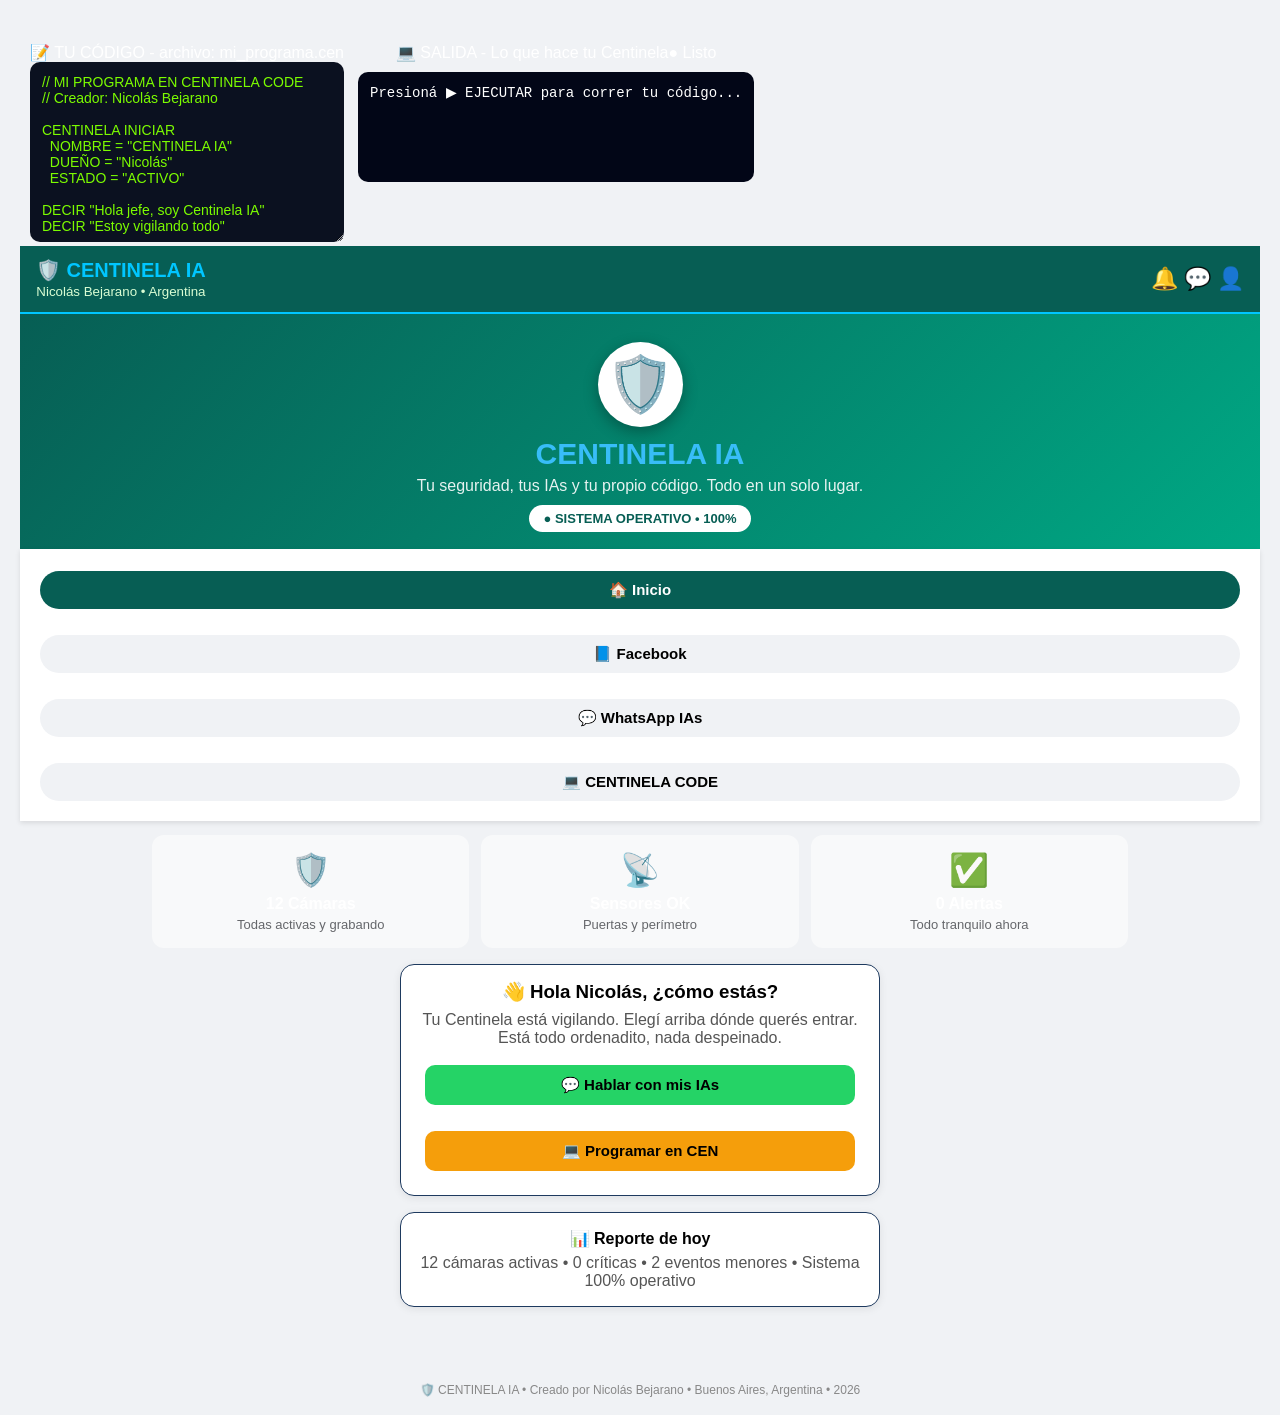
<file: inicio.html>
<!DOCTYPE html>
<html lang="es">
<head>
<meta charset="UTF-8">
<meta name="viewport" content="width=device-width, initial-scale=1.0">
<title>CENTINELA IA • Nicolás Bejarano</title>
<style>
*{margin:0;padding:0;box-sizing:border-box;font-family:Arial,sans-serif}
body{background:#f0f2f5}
.top{background:#075e54;color:white;padding:14px;display:flex;justify-content:space-between;align-items:center}
.hero{background:linear-gradient(135deg,#075e54,#00a884);color:white;text-align:center;padding:30px 15px}
.hero .shield{font-size:55px;background:white;width:85px;height:85px;border-radius:50%;display:flex;align-items:center;justify-content:center;margin:0 auto 10px}
.tabs{display:flex;justify-content:center;gap:8px;padding:12px;background:white;flex-wrap:wrap}
.tabs button{border:none;padding:10px 16px;border-radius:20px;font-weight:800;cursor:pointer;background:#f0f2f5}
.tabs button.active{background:#075e54;color:white}
.wrap{max-width:900px;margin:14px auto;padding:0 12px}
.card{background:white;border-radius:14px;padding:16px;margin-bottom:14px;box-shadow:0 2px 8px rgba(0,0,0,.08)}
.hidden{display:none}
.grid{display:grid;grid-template-columns:1fr 1fr 1fr;gap:12px}
.mini{text-align:center;padding:16px;border-radius:12px;background:#f8f9fa}
textarea{width:100%;height:150px;background:#0b1120;color:#7CFC00;border:none;border-radius:10px;padding:12px}
#salida{background:#020617;color:white;padding:12px;border-radius:10px;min-height:90px;margin-top:10px;white-space:pre-wrap}
.btn{border:none;padding:11px 16px;border-radius:10px;font-weight:900;cursor:pointer}
</style>
</head>
<body>
<div class="top"><b>🛡️ CENTINELA IA</b><span>Nicolás Bejarano</span></div>
<div class="hero"><div class="shield">🛡️</div><h1>CENTINELA IA</h1><p>Tu seguridad, tus IAs y tu código. Todo en un solo lugar.</p><b>● SISTEMA OPERATIVO • 100%</b></div>
<div class="tabs">
<button class="active" onclick="show('inicio',this)">🏠 Inicio</button>
<button onclick="show('wpp',this)">💬 WhatsApp IAs</button>
<button onclick="show('code',this)">💻 CENTINELA CODE</button>
</div>
<div class="wrap">
<div id="inicio">
<div class="grid"><div class="mini"><h2>🛡️</h2><b>12 Cámaras</b><p>Activas</p></div><div class="mini"><h2>📡</h2><b>Sensores OK</b><p>Perímetro</p></div><div class="mini"><h2>✅</h2><b>0 Alertas</b><p>Todo tranquilo</p></div></div>
<div class="card"><h3>👋 Hola Nicolás</h3><p style="margin-top:6px">Tu Centinela está vigilando. Todo ordenadito.</p></div>
</div>
<div id="wpp" class="hidden"><div class="card"><b>💬 CENTINELA IA</b><div id="chat" style="background:#efeae2;padding:12px;border-radius:10px;margin:10px 0"><div>Hola jefe, ¿en qué te ayudo?</div></div><input id="inp" placeholder="Escribí acá..." style="width:80%;padding:10px;border-radius:20px;border:1px solid #ddd"><button class="btn" style="background:#00a884;color:white" onclick="enviar()">➤</button></div></div>
<div id="code" class="hidden"><div class="card"><h3>💻 CENTINELA CODE</h3><textarea id="codigo">CENTINELA INICIAR
DECIR "Hola jefe, soy Centinela IA"
DECIR "Estoy vigilando todo"
MOSTRAR REPORTE
CENTINELA DORMIR</textarea><br><br><button class="btn" style="background:#25d366" onclick="ejecutar()">▶ EJECUTAR</button><div id="salida">Apretá EJECUTAR...</div></div></div>
</div>
<script>
function show(id,btn){['inicio','wpp','code'].forEach(x=>document.getElementById(x).classList.add('hidden'));document.getElementById(id).classList.remove('hidden');document.querySelectorAll('.tabs button').forEach(b=>b.classList.remove('active'));btn.classList.add('active')}
function enviar(){let i=document.getElementById('inp');if(!i.value)return;document.getElementById('chat').innerHTML+='<div style="text-align:right;background:#d9fdd3;padding:8px;border-radius:10px;margin:6px 0">'+i.value+'</div>';let v=i.value.toLowerCase();i.value='';let r='Entendido jefe ✅ Ya lo registré.';if(v.includes('alerta'))r='⚠️ Revisé: NO hay alertas. Todo en verde.';if(v.includes('reporte'))r='📄 Reporte: 12 cámaras OK, 0 críticas, 100%.';setTimeout(()=>{document.getElementById('chat').innerHTML+='<div style="background:white;padding:8px;border-radius:10px;margin:6px 0">'+r+'</div>'},500)}
function ejecutar(){let c=document.getElementById('codigo').value;let o=document.getElementById('salida');o.innerText='🛡️ CENTINELA INICIADO...\n';if(c.includes('Hola'))o.innerText+='🤖 CENTINELA: Hola jefe, soy Centinela IA\n🤖 CENTINELA: Estoy vigilando todo\n';o.innerText+='📊 REPORTE: 12 cámaras, 0 críticas, 100% operativo\n🌙 Centinela en descanso. Siempre vigilando...\n\n✅ FIN DEL PROGRAMA';}
</script>
</body>
</html><!DOCTYPE html>
<html lang="es">
<head>
<meta charset="UTF-8">
<meta name="viewport" content="width=device-width, initial-scale=1.0">
<title>CENTINELA - LABORATORIO 01</title>
<style>
body{font-family:Arial,sans-serif;background:#0f172a;color:white;padding:20px;text-align:center}
h1{color:#38bdf8}
.caja{background:#1e293b;padding:20px;border-radius:15px;max-width:500px;margin:auto}
textarea{width:95%;height:120px;border-radius:10px;padding:10px;font-size:16px}
button{padding:12px 15px;margin:8px;border:none;border-radius:10px;font-size:16px;font-weight:bold;cursor:pointer}
.guardar{background:#22c55e;color:white}
.probar{background:#f59e0b;color:black}
#mensaje{margin-top:15px;font-weight:bold;color:#4ade80}
</style>
</head>
<body>
<h1>CENTINELA</h1>
<h2>LABORATORIO 01</h2>
<p>Estado: <b style="color:#4ade80">FUNCIONANDO</b></p>
<div class="caja">
<p>Escribí algo acá, no se borra:</p>
<textarea id="texto" placeholder="Escribí acá..."></textarea><br>
<button class="guardar" onclick="guardar()">GUARDAR SIN BORRAR</button>
<button class="probar" onclick="probar()">PROBAR QUE FUNCIONA</button>
<p id="mensaje"></p>
</div>
<script>
let campo=document.getElementById("texto");
let mensaje=document.getElementById("mensaje");
campo.value=localStorage.getItem("centinela_lab01")||"";
function guardar(){
localStorage.setItem("centinela_lab01",campo.value);
mensaje.textContent="GUARDADO. Aunque cierres esto, queda guardado.";
}
function probar(){
mensaje.textContent="FUNCIONA. Los botones andan y no se borra nada.";
}
</script>
</body>
</html>
<!DOCTYPE html>
<html lang="es">
<head>
<meta charset="UTF-8">
<meta name="viewport" content="width=device-width, initial-scale=1.0">
<title>CENTINELA Laboratorio 01</title>
<style>
body{margin:0;background:#0A4DFF;color:#fff;font-family:Arial,sans-serif;text-align:center;padding:20px}
h1{font-size:26px}
.card{background:#fff;color:#000;border-radius:14px;padding:16px;max-width:480px;margin:16px auto}
textarea{width:100%;height:100px;border-radius:10px;padding:10px;font-size:15px}
button{width:100%;padding:14px;border:none;border-radius:12px;font-weight:900;font-size:15px;margin-top:10px;cursor:pointer}
.verde{background:#00E676}
.naranja{background:#FF9F00}
</style>
</head>
<body>
<h1>CENTINELA LABORATORIO 01</h1>
<p>Estado: FUNCIONANDO</p>
<div class="card">
<textarea id="texto" placeholder="Escribí acá..."></textarea>
<button class="verde" onclick="guardar()">GUARDAR SIN BORRAR</button>
<button class="naranja" onclick="probar()">PROBAR QUE FUNCIONA</button>
<div id="msg"></div>
</div>
<script>
let t=document.getElementById('texto');
t.value=localStorage.getItem('centinela01')||'';
function guardar(){localStorage.setItem('centinela01',t.value);document.getElementById('msg').innerHTML='<b>GUARDADO</b>';}
function probar(){alert('CENTINELA FUNCIONA DE VERDAD');}
</script>
</body>
</html>
<!DOCTYPE html>
<html lang="es">
<head>
<meta charset="UTF-8">
<meta name="viewport" content="width=device-width, initial-scale=1.0">
<title>CENTINELA PRO - Laboratorio 02</title>
<style>
*{box-sizing:border-box;font-family:Arial,sans-serif}
body{margin:0;background:#050A14;color:#fff}
.top{background:#0A1628;padding:16px;display:flex;justify-content:space-between;align-items:center;border-bottom:2px solid #00C6FF}
.logo{font-size:22px;font-weight:900;color:#00C6FF}
.badge{background:#00E676;color:#000;padding:6px 10px;border-radius:20px;font-weight:800;font-size:12px}
.wrap{padding:16px;max-width:520px;margin:auto}
.card{background:#101E33;border:1px solid #1E3A5F;border-radius:16px;padding:16px;margin-bottom:14px}
h2{margin:0 0 10px;font-size:18px}
.grid{display:grid;grid-template-columns:1fr 1fr 1fr;gap:10px}
.stat{background:#0A1628;border-radius:12px;padding:12px;text-align:center}
.stat b{font-size:22px;display:block;color:#00C6FF}
.stat span{font-size:11px;color:#A9B8D0}
textarea{width:100%;height:90px;border-radius:12px;border:none;padding:12px;font-size:15px}
.btn{width:100%;padding:14px;border:none;border-radius:12px;font-weight:900;font-size:15px;margin-top:10px;cursor:pointer}
.green{background:#00E676}
.blue{background:#00C6FF}
#historial{font-size:13px;line-height:1.6;max-height:180px;overflow:auto}
#iaBox{background:#000;border-radius:12px;padding:12px;min-height:110px;font-size:14px;line-height:1.5}
input{width:100%;padding:12px;border-radius:12px;border:none;margin-top:10px}
.small{font-size:12px;color:#A9B8D0;text-align:center;margin-top:10px}
</style>
</head>
<body>
<div class="top"><div class="logo">⬢ CENTINELA PRO</div><div class="badge">● EN VIVO</div></div>
<div class="wrap">
<div class="card"><h2>Panel de Control - Laboratorio 02</h2>
<div class="grid">
<div class="stat"><b id="total">0</b><span>REGISTROS</span></div>
<div class="stat"><b style="color:#00E676">ACTIVO</b><span>SISTEMA</span></div>
<div class="stat"><b id="hora">--:--</b><span>ULTIMA HORA</span></div>
</div></div>
<div class="card"><h2>🤖 Tu IA CENTINELA</h2>
<div id="iaBox">Hola, soy tu IA CENTINELA. Escribime abajo qué pasó y te digo qué hacer. Ej: "hay ruido afuera" o "quiero guardar una alerta"</div>
<input id="iaInput" placeholder="Escribile a tu IA acá... Ej: hay movimiento">
<button class="btn blue" onclick="preguntarIA()">PREGUNTAR A LA IA</button>
</div>
<div class="card"><h2>📝 Nuevo Registro Real</h2>
<textarea id="texto" placeholder="Escribí acá la alerta, novedad o control..."></textarea>
<button class="btn green" onclick="guardar()">GUARDAR EN CENTINELA</button>
<div id="msg"></div></div>
<div class="card"><h2>📋 Historial Guardado</h2><div id="historial">Sin registros todavía.</div>
<button class="btn" style="background:#FF9F00;color:#000" onclick="borrar()">BORRAR HISTORIAL</button>
</div>
<div class="small">CENTINELA PRO v2 • bejaranonicolas25-lang • Modo Nube: activando en paso 2</div>
</div>
<script>
let datos = JSON.parse(localStorage.getItem('centinela_pro') || '[]');
function mostrar(){
  document.getElementById('total').innerText = datos.length;
  document.getElementById('historial').innerHTML = datos.length ? datos.map(d=>`• <b>${d.hora}</b> - ${d.texto}`).reverse().join('<br>') : 'Sin registros todavía.';
  if(datos.length) document.getElementById('hora').innerText = datos[datos.length-1].hora;
}
function guardar(){
  let t = document.getElementById('texto').value.trim();
  if(!t) return alert('Escribí algo primero');
  let ahora = new Date().toLocaleTimeString('es-AR',{hour:'2-digit',minute:'2-digit'});
  datos.push({texto:t, hora:ahora});
  localStorage.setItem('centinela_pro', JSON.stringify(datos));
  document.getElementById('texto').value='';
  document.getElementById('msg').innerHTML='<p style="color:#00E676;text-align:center"><b>GUARDADO EN CENTINELA PRO</b></p>';
  mostrar();
}
function borrar(){ if(confirm('¿Borrar todo?')){ datos=[]; localStorage.removeItem('centinela_pro'); mostrar(); } }
function preguntarIA(){
  let q = document.getElementById('iaInput').value.toLowerCase();
  let r = 'Entendido. Lo dejo registrado y te recomiendo: mantené la calma, no salgas solo y guardá hora y detalle de lo que viste.';
  if(q.includes('ruido')||q.includes('movimiento')||q.includes('afuera')) r='ALERTA NIVEL AMARILLO: No abras la puerta. Fijate por cámara o ventana, guardá la hora exacta acá en CENTINELA y si se repite, avisá a un vecino o a la policía.';
  if(q.includes('robo')||q.includes('ladr')) r='ALERTA NIVEL ROJO: No te enfrentes. Andá a un lugar seguro, llamá al 911 y guardá todo acá. Tu seguridad primero.';
  if(q.includes('hola')||q.includes('quien')) r='Hola, soy tu IA CENTINELA PRO. Estoy para ayudarte a registrar, analizar y decidir. Decime qué está pasando.';
  document.getElementById('iaBox').innerHTML = '<b>TÚ:</b> '+q+'<br><br><b>IA CENTINELA:</b> '+r;
  document.getElementById('iaInput').value='';
}
mostrar();
</script>
</body>
</html>
<!DOCTYPE html>
<html lang="es">
<head>
<meta charset="UTF-8">
<meta name="viewport" content="width=device-width, initial-scale=1.0">
<title>CENTINELA IA - Cerebro</title>
<style>
*{box-sizing:border-box;font-family:Arial,sans-serif}
body{margin:0;background:#050A14;color:#fff}
.top{background:#0A1628;padding:16px;text-align:center;border-bottom:2px solid #00C6FF}
.top b{color:#00C6FF;font-size:22px}
.wrap{padding:16px;max-width:520px;margin:auto}
.card{background:#101E33;border-radius:16px;padding:16px;margin-bottom:12px;border:1px solid #1E3A5F}
#chat{height:280px;overflow:auto;background:#000;border-radius:12px;padding:12px;font-size:14px;line-height:1.6}
.yo{color:#00C6FF}
.ia{color:#00E676}
input{width:100%;padding:13px;border-radius:12px;border:none;margin-top:10px}
.btn{width:100%;padding:14px;border:none;border-radius:12px;font-weight:900;margin-top:10px;cursor:pointer}
.verde{background:#00E676}
.naranja{background:#FF9F00}
.opciones{display:flex;gap:8px;flex-wrap:wrap;margin-top:10px}
.opciones button{background:#1E3A5F;color:#fff;border:1px solid #00C6FF;padding:8px 10px;border-radius:20px;cursor:pointer}
</style>
</head>
<body>
<div class="top"><b>⬢ CENTINELA IA</b><br><span style="font-size:12px;color:#A9B8D0">Tu IA de seguridad - Laboratorio 02</span></div>
<div class="wrap">
<div class="card"><div id="chat"><span class="ia"><b>CENTINELA IA:</b> Hola jefe, soy tu IA. Ya estoy activa. Decime qué pasa y te ayudo a decidir. Podés tocar un botón o escribirme.</span></div>
<div class="opciones">
<button onclick="rapido('Hay ruido afuera')">🔊 Hay ruido afuera</button>
<button onclick="rapido('Hay movimiento sospechoso')">👀 Movimiento sospechoso</button>
<button onclick="rapido('Quiero hacer un control')">✅ Hacer control</button>
<button onclick="rapido('Todo tranquilo')">🟢 Todo tranquilo</button>
</div>
<input id="entrada" placeholder="Escribí acá...">
<button class="btn verde" onclick="enviar()">ENVIAR A LA IA</button>
<button class="btn naranja" onclick="guardarChat()">GUARDAR CONVERSACIÓN</button>
<div id="ok" style="text-align:center;color:#00E676;margin-top:8px"></div>
</div>
<div class="card" style="font-size:12px;color:#A9B8D0">Protocolos de tu IA:<br>• VERDE = Todo tranquilo, solo registrar<br>• AMARILLO = Alerta, observar sin exponerse<br>• ROJO = Peligro, buscar lugar seguro y llamar 911<br>La IA aprende de lo que guardás.</div>
</div>
<script>
let historial = JSON.parse(localStorage.getItem('centinela_ia_chat') || '[]');
function responder(q){
 q=q.toLowerCase();
 if(q.includes('ruido')) return 'NIVEL AMARILLO 🟡 No salgas. Quedate adentro, mirá por ventana o cámara, anotá la hora. ¿El ruido se repite o fue una sola vez?';
 if(q.includes('movimiento')||q.includes('sospechoso')||q.includes('persona')) return 'NIVEL AMARILLO 🟡 No te acerques. Sacá foto desde adentro si podés sin riesgo. Guardá descripción: ropa, altura, para dónde fue. ¿Sigue ahí ahora?';
 if(q.includes('robo')||q.includes('arma')||q.includes('entraron')) return 'NIVEL ROJO 🔴 Andá a un lugar seguro YA. No te enfrentes. Llamá al 911. Cuando estés seguro, guardá todo acá.';
 if(q.includes('control')||q.includes('todo tranquilo')||q.includes('tranquilo')) return 'NIVEL VERDE 🟢 Perfecto. Queda registrado tu control. Seguimos vigilando. ¿Querés que te recuerde el próximo control en 1 hora?';
 if(q.includes('hola')||q.includes('quien sos')) return 'Soy CENTINELA IA, tu IA de seguridad. Te ayudo a registrar, pensar en frío y decidir qué hacer. No soy policía, soy tu asistente que no duerme.';
 return 'Entendido, lo dejo registrado. Contame un poco más: ¿dónde pasó, hace cuánto y sigue pasando ahora? Así te digo si es VERDE, AMARILLO o ROJO.';
}
function rapido(t){ document.getElementById('entrada').value=t; enviar(); }
function enviar(){
 let e=document.getElementById('entrada'); let t=e.value.trim(); if(!t) return;
 let chat=document.getElementById('chat');
 chat.innerHTML+='<br><br><span class="yo"><b>TÚ:</b> '+t+'</span>';
 let r=responder(t);
 chat.innerHTML+='<br><br><span class="ia"><b>CENTINELA IA:</b> '+r+'</span>';
 historial.push({yo:t, ia:r, hora:new Date().toLocaleTimeString('es-AR')});
 localStorage.setItem('centinela_ia_chat', JSON.stringify(historial));
 e.value=''; chat.scrollTop=chat.scrollHeight;
}
function guardarChat(){ document.getElementById('ok').innerText='GUARDADO. Tu IA ya tiene '+historial.length+' mensajes en memoria.'; }
</script>
</body>
</html>
<!DOCTYPE html>
<html lang="es">
<head>
<meta charset="UTF-8">
<meta name="viewport" content="width=device-width, initial-scale=1.0">
<title>CENTINELA IA</title>
<style>
*{margin:0;padding:0;box-sizing:border-box;font-family:Arial,Helvetica,sans-serif}
body{background:#f0f2f5;padding-bottom:70px}
header{position:fixed;top:0;left:0;right:0;height:56px;background:#1877f2;display:flex;align-items:center;justify-content:space-between;padding:0 12px;z-index:100;color:white;box-shadow:0 2px 5px rgba(0,0,0,.2)}
.logo{display:flex;align-items:center;gap:8px;font-weight:900;font-size:19px;letter-spacing:.5px}
.logo span{background:white;color:#1877f2;width:34px;height:34px;display:flex;align-items:center;justify-content:center;border-radius:50%;font-size:20px}
.search{flex:1;max-width:380px;margin:0 10px;background:#e4e6eb;border-radius:20px;padding:8px 12px;color:#333;font-size:14px;display:flex;gap:6px}
.search input{border:none;background:transparent;outline:none;width:100%}
.top-icons{display:flex;gap:6px;align-items:center}
.top-icons div{width:38px;height:38px;background:rgba(255,255,255,.25);border-radius:50%;display:flex;align-items:center;justify-content:center;font-size:19px;position:relative;cursor:pointer}
.badge{position:absolute;top:-4px;right:-4px;background:#e41e3f;color:white;font-size:11px;width:19px;height:19px;border-radius:50%;display:flex;align-items:center;justify-content:center}
.avatar{width:38px;height:38px;border-radius:50%;background:#fff;color:#1877f2;display:flex;align-items:center;justify-content:center;font-weight:900}
.main{display:flex;max-width:1250px;margin:66px auto 0;gap:14px;padding:0 10px}
.left{width:280px;position:sticky;top:66px;height:fit-content;display:flex;flex-direction:column;gap:4px}
.left a{display:flex;gap:12px;align-items:center;padding:9px 10px;border-radius:8px;text-decoration:none;color:#111;font-weight:600}
.left a:hover,.left a.active{background:#e4e6eb}
.left small{color:#65676b;font-weight:700;margin:10px 0 4px 10px}
.center{flex:1;max-width:600px}
.card{background:white;border-radius:10px;padding:14px;margin-bottom:12px;box-shadow:0 1px 2px rgba(0,0,0,.15)}
.create-top{display:flex;gap:10px;align-items:center}
.create-top input{flex:1;background:#f0f2f5;border:none;padding:11px 14px;border-radius:20px;outline:none}
.create-btns{display:flex;gap:8px;margin-top:12px;border-top:1px solid #ddd;padding-top:10px}
.create-btns button{flex:1;border:none;background:#f0f2f5;padding:9px;border-radius:8px;font-weight:700;cursor:pointer}
.post-head{display:flex;gap:10px;align-items:center}
.post-head b{font-size:15px}.post-head p{font-size:12px;color:#65676b}
.alert{background:#ffebe9;border-left:5px solid #e41e3f;padding:10px;border-radius:8px;margin:10px 0}
.alert b{color:#c00}
.post-img{width:100%;border-radius:8px;margin:10px 0;background:#111;color:white;padding:18px}
.post-img h3{font-size:22px}
.actions{display:flex;justify-content:space-between;border-top:1px solid #ddd;padding-top:10px}
.actions button{border:none;background:none;font-weight:700;cursor:pointer;padding:6px 12px;border-radius:6px}
.actions button.liked{color:#1877f2}
.right{width:300px;position:sticky;top:66px;height:fit-content}
.right .card h3{margin-bottom:10px}
.contact{display:flex;gap:10px;align-items:center;padding:8px 0}
.dot{width:10px;height:10px;background:#31a24c;border-radius:50%;border:2px solid white;margin-left:-18px;margin-top:18px}
.status-ok{color:#2e8b57;font-weight:800}
.bottom{position:fixed;bottom:0;left:0;right:0;background:white;display:flex;justify-content:space-around;padding:10px 0;border-top:1px solid #ddd;z-index:100}
.bottom div{text-align:center;font-size:12px;font-weight:700;color:#65676b;cursor:pointer}
.bottom div.active{color:#1877f2}
.bottom span{font-size:22px;display:block}
@media(max-width:900px){.left,.right{display:none}.main{justify-content:center}.search{display:none}}
</style>
</head>
<body>

<header>
  <div class="logo"><span>🛡️</span> CENTINELA IA</div>
  <div class="search">🔍 <input placeholder="Buscar en CENTINELA IA..."></div>
  <div class="top-icons">
    <div>🏠</div><div>🔔<span class="badge">3</span></div><div>💬<span class="badge">2</span></div><div class="avatar">N</div>
  </div>
</header>

<div class="main">
  <div class="left">
    <a class="active" href="#">🏠 Inicio</a>
    <a href="#">🔔 Alertas <span style="margin-left:auto;background:#e41e3f;color:white;padding:2px 8px;border-radius:12px;font-size:12px">3</span></a>
    <a href="#">🗺️ Mapa</a>
    <a href="#">📹 Cámaras</a>
    <a href="#">📡 Sensores</a>
    <a href="#">⚙️ Configuración</a>
    <small>ACCESOS RÁPIDOS</small>
    <a href="#">📄 Reporte Diario</a>
    <a href="#">📅 Eventos Registrados</a>
    <a href="#">👥 Equipo de Seguridad</a>
  </div>

  <div class="center">
    <div class="card">
      <div class="create-top"><div class="avatar">N</div><input id="postInput" placeholder="¿Qué alerta o reporte deseas publicar, Nicolás?"></div>
      <div class="create-btns"><button onclick="publicar()">📷 Foto / Video</button><button onclick="alertaRapida()">⚠️ Alerta</button><button onclick="publicar()">📅 Evento</button></div>
    </div>

    <div id="feed"></div>

    <div class="card">
      <div class="post-head"><div class="avatar" style="background:#1877f2;color:white">🛡️</div><div><b>CENTINELA IA • Sistema Automatizado</b><p>Hace 12 min • Público 🌎</p></div></div>
      <div class="alert"><b>⚠️ ALERTA: MOVIMIENTO DETECTADO — SEVERIDAD ALTA</b><br>Movimiento no autorizado en Entrada Principal. Cámara 03 registró actividad a las 09:42.</div>
      <div class="post-img"><p>CAM 03 - ENTRADA PRINCIPAL • 09:42:13</p><h3>🎥 EN VIVO - Entrada Principal</h3><p>Persona detectada • Verificando identidad...</p></div>
      <div class="actions"><button onclick="like(this)">👍 Me gusta (<span>24</span>)</button><button>💬 5 comentarios</button><button>↗️ Compartir</button></div>
    </div>

    <div class="card">
      <div class="post-head"><div class="avatar" style="background:#42b72a;color:white">E</div><div><b>Equipo de Operaciones</b><p>Hace 1 h • Público</p></div></div>
      <p style="margin:10px 0"><b>Reporte diario de vigilancia — Hoy</b><br>Resumen: 12 cámaras activas, 0 incidencias críticas, 2 eventos menores. Todos los sensores operativos.</p>
      <div style="display:flex;gap:6px"><div style="flex:1;background:#111;color:white;padding:14px;border-radius:8px">📹 CAM 01<br>Estacionamiento</div><div style="flex:1;background:#222;color:white;padding:14px;border-radius:8px">📹 CAM 05<br>Pasillo Piso 2</div><div style="flex:1;background:#333;color:white;padding:14px;border-radius:8px">📹 CAM 02<br>Recepción</div></div>
      <div class="actions" style="margin-top:10px"><button onclick="like(this)">👍 Me gusta (<span>18</span>)</button><button>💬 3 comentarios</button><button>↗️ Compartir</button></div>
    </div>

    <div class="card" style="background:#e7f3ff"><b>✅ SISTEMA ACTUALIZADO</b><p>CENTINELA IA v2.4.1. Nuevas funciones: detección de rostro mejorada y alertas por sonido. Hoy • 08:30</p></div>
  </div>

  <div class="right">
    <div class="card"><h3>Contactos en línea</h3>
      <div class="contact"><div class="avatar" style="background:#ff9800">L</div><div><b>Laura Pino</b><br><small style="color:green">● En línea</small></div></div>
      <div class="contact"><div class="avatar" style="background:#9c27b0">D</div><div><b>Diego Rojas</b><br><small style="color:green">● En línea</small></div></div>
      <div class="contact"><div class="avatar" style="background:#009688">M</div><div><b>María Castillo</b><br><small style="color:green">● En línea</small></div></div>
      <div class="contact"><div class="avatar" style="background:#607d8b">C</div><div><b>Carlos Vega</b><br><small>Hace 15 min</small></div></div>
    </div>
    <div class="card"><h3>Estado del Sistema</h3><p class="status-ok">✅ Operativo</p><p style="margin-top:8px">🖥️ Servidores: 100% activo</p><p>🌐 Conexión Red: Estable</p><p>💾 Almacenamiento: 78% usado</p></div>
    <div class="card"><h3>🌦️ Clima</h3><h2>Buenos Aires</h2><h1 style="font-size:36px">14°C ☁️</h1><p>Nublado • Máx 18°C • Mín 9°C<br>Humedad 65% • Viento 12 km/h</p></div>
  </div>
</div>

<div class="bottom">
  <div class="active"><span>🏠</span>Inicio</div>
  <div><span>🔔</span>Alertas</div>
  <div><span style="font-size:28px;color:#1877f2">➕</span>Crear</div>
  <div><span>🗺️</span>Mapa</div>
  <div><span>👤</span>Perfil</div>
</div>

<script>
function like(btn){
  let s=btn.querySelector('span'); let n=parseInt(s.innerText);
  if(btn.classList.contains('liked')){s.innerText=n-1;btn.classList.remove('liked')}else{s.innerText=n+1;btn.classList.add('liked')}
}
function publicar(){
  let v=document.getElementById('postInput').value;
  if(!v) return alert('Escribí algo primero');
  let d=document.createElement('div'); d.className='card';
  d.innerHTML='<div class="post-head"><div class="avatar">N</div><div><b>Nicolás Bejarano</b><p>Ahora mismo • Público</p></div></div><p style="margin:10px 0">'+v+'</p><div class="actions"><button onclick="like(this)">👍 Me gusta (<span>0</span>)</button><button>💬 Comentar</button><button>↗️ Compartir</button></div>';
  document.getElementById('feed').prepend(d);
  document.getElementById('postInput').value='';
}
function alertaRapida(){
  let d=document.createElement('div'); d.className='card';
  d.innerHTML='<div class="alert"><b>⚠️ ALERTA MANUAL ACTIVADA</b><br>Alerta creada por Nicolás • Revisar zona inmediatamente.</div>';
  document.getElementById('feed').prepend(d);
  alert('Alerta enviada a todo el equipo');
}
</script>
</body>
        </html>https://bejaranicolas25-lang.github.io/sentinela/<!DOCTYPE html>
<html lang="es">
<head>
<meta charset="UTF-8">
<meta name="viewport" content="width=device-width, initial-scale=1.0">
<title>CENTINELA IA - WhatsApp</title>
<style>
*{margin:0;padding:0;box-sizing:border-box;font-family:Arial,Helvetica,sans-serif}
body{background:#111b21;height:100vh;overflow:hidden}
.app{display:flex;height:100vh;max-width:1400px;margin:auto;background:#efeae2}
/* IZQUIERDA */
.left{width:380px;background:white;display:flex;flex-direction:column;border-right:1px solid #ddd}
.left-top{background:#f0f2f5;padding:10px 14px;display:flex;justify-content:space-between;align-items:center}
.profile{display:flex;align-items:center;gap:10px;font-weight:800}
.av{width:40px;height:40px;border-radius:50%;display:flex;align-items:center;justify-content:center;color:white;font-weight:900;font-size:18px;flex-shrink:0}
.search{background:#f0f2f5;margin:8px;padding:8px 12px;border-radius:8px;color:#54656f;font-size:14px}
.search input{border:none;background:transparent;outline:none;width:85%;margin-left:6px}
.chat-list{overflow-y:auto}
.chat-item{display:flex;gap:12px;padding:11px 14px;cursor:pointer;border-bottom:1px solid #f0f2f5;align-items:center}
.chat-item:hover,.chat-item.active{background:#f0f2f5}
.chat-item .info{flex:1;min-width:0}
.chat-item .top{display:flex;justify-content:space-between}
.chat-item b{font-size:15px}
.chat-item small{font-size:12px;color:#667781}
.chat-item p{font-size:// MI PRIMER PROGRAMA EN CENTINELA CODE
// Creador: Nicolás Bejarano

CENTINELA INICIAR
  NOMBRE = "CENTINELA IA"
  DUEÑO = "Nicolás"
  ESTADO = "ACTIVO"

DECIR "Hola jefe, soy Centinela IA"
DECIR "Estoy vigilando todo"

SI ALERTA == ACTIVA ENTONCES
  DECIR "⚠️ Alerta detectada"
  AVISAR A "Nicolás"
  ACTIVAR CAMARA 03
SINO
  DECIR "✅ Todo tranquilo"
FIN

MOSTRAR REPORTE
  CAMARAS = 12
  SENSORES = "OK"
  SISTEMA = 100%

CENTINELA DORMIR<!DOCTYPE html>
<html lang="es">
<head>
<meta charset="UTF-8">
<meta name="viewport" content="width=device-width, initial-scale=1.0">
<title>CENTINELA CODE - By Nicolás</title>
<style>
*{margin:0;padding:0;box-sizing:border-box;font-family:Consolas,monospace}
body{background:#0f172a;color:white;height:100vh;display:flex;flex-direction:column}
header{background:#075e54;padding:12px 16px;display:flex;justify-content:space-between;align-items:center;flex-wrap:wrap;gap:10px}
header b{font-size:20px} header small{color:#d9fdd3}
.btn{border:none;padding:10px 18px;border-radius:8px;font-weight:900;cursor:pointer;font-size:14px}
.run{background:#25d366;color:#000}.clear{background:#e41e3f;color:white}.ej{background:#f59e0b}
.main{flex:1;display:flex;gap:10px;padding:10px;overflow:hidden}
.panel{flex:1;display:flex;flex-direction:column;background:#1e293b;border-radius:12px;overflow:hidden}
.panel-top{padding:10px 14px;background:#0b1120;display:flex;justify-content:space-between;font-size:13px;color:#94a3b8}
textarea{flex:1;background:#0b1120;color:#7CFC00;border:none;outline:none;padding:14px;font-size:15px;line-height:1.6;resize:none}
#salida{flex:1;background:#020617;padding:14px;overflow-y:auto;font-size:15px;line-height:1.7;white-space:pre-wrap}
.var{color:#f59e0b}.ok{color:#25d366}.alert{color:#ff5252;font-weight:900}.info{color:#38bdf8}
.badge{background:#25d366;color:black;padding:3px 8px;border-radius:20px;font-size:11px}
@media(max-width:800px){.main{flex-direction:column}.panel{min-height:300px}}
</style>
</head>
<body>
<header>
<div><b>🛡️ CENTINELA CODE</b><br><small>Creador: Nicolás Bejarano • Lenguaje .cen • v1.0</small></div>
<div style="display:flex;gap:6px">
<button class="btn ej" onclick="ejemplo(1)">Ejemplo 1</button>
<button class="btn ej" onclick="ejemplo(2)">Ejemplo 2</button>
<button class="btn ej" onclick="ejemplo(3)">Ejemplo 3</button>
<button class="btn clear" onclick="limpiar()">Borrar</button>
<button class="btn run" onclick="ejecutar()">▶ EJECUTAR</button>
</div>
</header>

<div class="main">
<div class="panel">
<div class="panel-top"><span>📝 TU CÓDIGO - archivo: mi_programa.cen</span><span class="badge">TUYO</span></div>
<textarea id="codigo">// MI PROGRAMA EN CENTINELA CODE
// Creador: Nicolás Bejarano

CENTINELA INICIAR
  NOMBRE = "CENTINELA IA"
  DUEÑO = "Nicolás"
  ESTADO = "ACTIVO"

DECIR "Hola jefe, soy Centinela IA"
DECIR "Estoy vigilando todo"

SI ALERTA == ACTIVA ENTONCES
  DECIR "⚠️ Alerta detectada"
  AVISAR A "Nicolás"
  ACTIVAR CAMARA 03
SINO
  DECIR "✅ Todo tranquilo"
FIN

MOSTRAR REPORTE
CENTINELA DORMIR
</textarea>
</div>

<div class="panel">
<div class="panel-top"><span>💻 SALIDA - Lo que hace tu Centinela</span><span id="estado">● Listo</span></div>
<div id="salida">Presioná ▶ EJECUTAR para correr tu código...
</div>
</div>
</div>

<script>
let vars={};
function log(t,cls=''){document.getElementById('salida').innerHTML+=`<div class="${cls}">${t}</div>`}
function limpiar(){document.getElementById('salida').innerHTML='';document.getElementById('estado').innerText='● Listo';}
function ejemplo(n){
let e1=`// EJEMPLO 1 - SALUDO
CENTINELA INICIAR
DECIR "Hola Nicolás"
DECIR "Soy tu Centinela IA"
MOSTRAR REPORTE
CENTINELA DORMIR`;
let e2=`// EJEMPLO 2 - ALERTA
CENTINELA INICIAR
  ALERTA = "ACTIVA"
DECIR "Revisando sistema..."
SI ALERTA == ACTIVA ENTONCES
  DECIR "⚠️ Alerta detectada en Entrada"
  AVISAR A "Nicolás"
  ACTIVAR CAMARA 03
  ACTIVAR ALARMA
FIN
CENTINELA DORMIR`;
let e3=`// EJEMPLO 3 - VIGILANCIA
CENTINELA INICIAR
  NOMBRE = "CENTINELA IA"
  CAMARAS = 12
DECIR "Iniciando vigilancia nocturna"
ACTIVAR MODO VIGILANCIA
MOSTRAR REPORTE
DECIR "Todo bajo control jefe"
CENTINELA DORMIR`;
document.getElementById('codigo').value=n==1?e1:n==2?e2:e3; ejecutar();
}
function ejecutar(){
let code=document.getElementById('codigo').value;
document.getElementById('salida').innerHTML='';
document.getElementById('estado').innerText='● Ejecutando...';
vars={ALERTA:"NO ACTIVA"};
let lines=code.split('\n');
let enSi=false, condicion=true, salto=false;
let i=0;
function procesar(){
if(i>=lines.length){log('','');log('🛡️ --- FIN DEL PROGRAMA ---','ok');document.getElementById('estado').innerText='● Terminado ✅';return;}
let raw=lines[i]; let line=raw.trim(); i++;
if(!line||line.startsWith('//')){procesar();return;}
if(line.toUpperCase().startsWith('CENTINELA INICIAR')){log('🛡️ CENTINELA INICIADO...','info');procesar();return;}
if(line.toUpperCase().startsWith('CENTINELA DORMIR')){log('🌙 Centinela en modo descanso. Siempre vigilando...','info');procesar();return;}
if(line.toUpperCase().startsWith('SINO')){condicion=!condicion;procesar();return;}
if(line.toUpperCase()=='FIN'){condicion=true;procesar();return;}
if(!condicion){procesar();return;}
// variables
let mVar=line.match(/^([A-ZÁÉÍÓÚ_]+)\s*=\s*"?(.*?)"?$/);
if(mVar && !line.toUpperCase().startsWith('DECIR') && !line.toUpperCase().startsWith('SI ')){vars[mVar[1]]=mVar[2]; log(`📦 Variable guardada: ${mVar[1]} = ${mVar[2]}`,'var');procesar();return;}
if(line.toUpperCase().startsWith('SI ')){
  let cond=line.replace(/SI /i,'').replace(/ ENTONCES/i,'');
  let parts=cond.split('=='); let izq=parts[0].trim(); let der=parts[1]?parts[1].trim().replace(/"/g,''):'';
  let val=vars[izq]||izq; condicion=(val==der);
  log(`🔍 Pregunta: ¿ ${izq} es ${der} ? → ${condicion?'SI ✅':'NO ❌'}`,'info'); procesar();return;
}
if(line.toUpperCase().startsWith('DECIR')){
  let txt=line.match(/"(.*)"/); txt=txt?txt[1]:line.replace(/DECIR/i,'');
  // reemplazar variables
  Object.keys(vars).forEach(k=>{txt=txt.replaceAll(k,vars[k])});
  log(`🤖 CENTINELA DICE: ${txt}`); procesar();return;
}
if(line.toUpperCase().startsWith('AVISAR')){log(`📱 AVISO ENVIADO A: ${line.replace(/AVISAR A/i,'')}`,'alert');procesar();return;}
if(line.toUpperCase().startsWith('ACTIVAR CAMARA')){log(`📹 ${line} → Cámara encendida, grabando...`,'ok');procesar();return;}
if(line.toUpperCase().startsWith('ACTIVAR ALARMA')){log(`🚨 ALARMA ACTIVADA! Sonando fuerte...`,'alert');procesar();return;}
if(line.toUpperCase().startsWith('ACTIVAR MODO')){log(`🌙 MODO VIGILANCIA ACTIVADO. Te aviso por cualquier movimiento.`,'ok');procesar();return;}
if(line.toUpperCase().startsWith('MOSTRAR REPORTE')){log(`📊 --- REPORTE CENTINELA ---`,'info');log(`   Dueño: ${vars.DUEÑO||'Nicolás'}`);log(`   Cámaras: ${vars.CAMARAS||'12'} activas`);log(`   Sensores: OK`);log(`   Sistema: 100% operativo`);log(`   Estado: ${vars.ESTADO||'ACTIVO'}`);procesar();return;}
log(`⚠️ No entiendo: ${line}`,'alert'); procesar();
}
procesar();
}
</script>
</body>
</html><!DOCTYPE html>
<html lang="es">
<head>
<meta charset="UTF-8">
<meta name="viewport" content="width=device-width, initial-scale=1.0">
<title>CENTINELA IA • Nicolás Bejarano</title>
<style>
*{margin:0;padding:0;box-sizing:border-box;font-family:Arial,Helvetica,sans-serif}
body{background:#f0f2f5}
.top{background:#075e54;color:white;padding:12px 16px;display:flex;justify-content:space-between;align-items:center;position:sticky;top:0;z-index:99}
.top b{font-size:20px}.top small{color:#d9fdd3}
.hero{background:linear-gradient(135deg,#075e54,#00a884);color:white;text-align:center;padding:28px 16px 22px}
.hero .shield{font-size:55px;background:white;width:85px;height:85px;border-radius:50%;display:flex;align-items:center;justify-content:center;margin:0 auto 10px;box-shadow:0 5px 15px rgba(0,0,0,.3)}
.hero h1{font-size:30px}.hero p{opacity:.9;margin:6px 0 14px}
.hero .pill{background:white;color:#075e54;padding:6px 14px;border-radius:20px;font-weight:900;font-size:13px}
.tabs{display:flex;justify-content:center;gap:8px;padding:12px;background:white;position:sticky;top:53px;z-index:98;box-shadow:0 2px 5px rgba(0,0,0,.1);flex-wrap:wrap}
.tabs button{border:none;padding:10px 16px;border-radius:20px;font-weight:800;cursor:pointer;background:#f0f2f5}
.tabs button.active{background:#075e54;color:white}
.wrap{max-width:1000px;margin:14px auto;padding:0 12px 30px}
.card{background:white;border-radius:14px;padding:16px;margin-bottom:14px;box-shadow:0 2px 8px rgba(0,0,0,.08)}
.hidden{display:none}
.grid{display:grid;grid-template-columns:1fr 1fr 1fr;gap:12px}
.mini{text-align:center;padding:16px;border-radius:12px;background:#f8f9fa}
.mini span{font-size:32px}.mini b{display:block;margin:6px 0 4px}.mini p{font-size:13px;color:#65676b}
.post-head{display:flex;gap:10px;align-items:center}
.av{width:42px;height:42px;border-radius:50%;background:#075e54;color:white;display:flex;align-items:center;justify-content:center;font-weight:900}
.alert{background:#ffebe9;border-left:5px solid #e41e3f;padding:11px;border-radius:8px;margin:10px 0}
.actions{display:flex;gap:8px;margin-top:10px}
.actions button{flex:1;border:none;background:#f0f2f5;padding:9px;border-radius:8px;font-weight:700;cursor:pointer}
.wa{display:flex;gap:10px}
.wa-list{width:300px}
.wa-item{display:flex;gap:10px;padding:10px;border-radius:10px;cursor:pointer;align-items:center}
.wa-item.active,.wa-item:hover{background:#f0f2f5}
.wa-chat{flex:1;background:#efeae2;border-radius:12px;padding:12px;min-height:260px}
.msg{max-width:75%;padding:8px 10px;border-radius:10px;margin-bottom:8px;font-size:14px}
.in{background:white}.out{background:#d9fdd3;margin-left:auto}
.inputrow{display:flex;gap:8px;margin-top:10px}
.inputrow input{flex:1;padding:11px;border-radius:20px;border:1px solid #ddd;outline:none}
.inputrow button{background:#00a884;color:white;border:none;width:44px;height:44px;border-radius:50%;font-size:18px;cursor:pointer}
textarea{width:100%;height:180px;background:#0b1120;color:#7CFC00;border:none;border-radius:10px;padding:12px;font-size:14px;outline:none}
#salida{background:#020617;color:white;padding:12px;border-radius:10px;min-height:110px;margin-top:10px;font-family:monospace;font-size:14px;white-space:pre-wrap}
.btn{border:none;padding:11px 16px;border-radius:10px;font-weight:900;cursor:pointer}
.run{background:#25d366}.ej{background:#f59e0b}
.footer{text-align:center;color:#888;font-size:12px;padding:18px}
@media(max-width:700px){.grid{grid-template-columns:1fr}.wa{flex-direction:column}.wa-list{width:100%}}
</style>
</head>
<body>
<div class="top"><div><b>🛡️ CENTINELA IA</b><br><small>Nicolás Bejarano • Argentina</small></div><div style="font-size:22px">🔔 💬 👤</div></div>
<div class="hero"><div class="shield">🛡️</div><h1>CENTINELA IA</h1><p>Tu seguridad, tus IAs y tu propio código. Todo en un solo lugar.</p><span class="pill">● SISTEMA OPERATIVO • 100%</span></div>
<div class="tabs">
<button class="active" onclick="show('inicio',this)">🏠 Inicio</button>
<button onclick="show('face',this)">📘 Facebook</button>
<button onclick="show('wpp',this)">💬 WhatsApp IAs</button>
<button onclick="show('code',this)">💻 CENTINELA CODE</button>
</div>

<div class="wrap">
<!-- INICIO -->
<div id="inicio">
<div class="grid">
<div class="mini"><span>🛡️</span><b>12 Cámaras</b><p>Todas activas y grabando</p></div>
<div class="mini"><span>📡</span><b>Sensores OK</b><p>Puertas y perímetro</p></div>
<div class="mini"><span>✅</span><b>0 Alertas</b><p>Todo tranquilo ahora</p></div>
</div>
<div class="card"><h3>👋 Hola Nicolás, ¿cómo estás?</h3><p style="margin:8px 0;color:#555">Tu Centinela está vigilando. Elegí arriba dónde querés entrar. Está todo ordenadito, nada despeinado.</p><div style="display:flex;gap:8px;flex-wrap:wrap"><button class="btn run" onclick="show('wpp',document.querySelectorAll('.tabs button')[2])">💬 Hablar con mis IAs</button><button class="btn ej" onclick="show('code',document.querySelectorAll('.tabs button')[3])">💻 Programar en CEN</button></div></div>
<div class="card"><b>📊 Reporte de hoy</b><p style="margin-top:6px;color:#555">12 cámaras activas • 0 críticas • 2 eventos menores • Sistema 100% operativo</p></div>
</div>

<!-- FACEBOOK -->
<div id="face" class="hidden">
<div class="card"><div class="post-head"><div class="av">N</div><input id="postInput" placeholder="¿Qué alerta o reporte deseas publicar, Nicolás?" style="flex:1;padding:11px;border:none;background:#f0f2f5;border-radius:20px;outline:none"></div><div class="actions"><button onclick="publicar()">📷 Foto / Video</button><button onclick="alert('⚠️ Alerta enviada a todo el equipo')">⚠️ Alerta</button><button onclick="publicar()">📅 Evento</button></div></div>
<div id="feed"></div>
<div class="card"><div class="post-head"><div class="av">🛡️</div><div><b>CENTINELA IA</b><br><small>Hace 12 min • Público</small></div></div><div class="alert"><b>⚠️ ALERTA: MOVIMIENTO DETECTADO</b><br>Entrada Principal • Cámara 03 • 09:42</div><div class="actions"><button onclick="like(this)">👍 Me gusta (<span>24</span>)</button><button>💬 Comentar</button><button>↗️ Compartir</button></div></div>
<div class="card"><b>✅ SISTEMA ACTUALIZADO</b><p style="margin-top:6px;color:#555">CENTINELA IA v2.4.1 • Detección de rostro mejorada • Alertas por sonido</p></div>
</div>

<!-- WHATSAPP -->
<div id="wpp" class="hidden">
<div class="card"><div class="wa">
<div class="wa-list">
<div class="wa-item active" onclick="cambiarIA('CENTINELA IA','🛡️',this)"><div class="av">🛡️</div><div><b>CENTINELA IA</b><br><small>Listo para ayudarte...</small></div></div>
<div class="wa-item" onclick="cambiarIA('Cámara IA','📹',this)"><div class="av" style="background:#1877f2">📹</div><div><b>Cámara IA</b><br><small>Movimiento en Sector B...</small></div></div>
<div class="wa-item" onclick="cambiarIA('Alerta IA','🚨',this)"><div class="av" style="background:#e41e3f">🚨</div><div><b>Alerta IA</b><br><small>Sensor de puerta...</small></div></div>
</div>
<div style="flex:1"><div class="wa-chat" id="waChat"><div class="msg in">Hola jefe, soy <b id="iaNombre">CENTINELA IA</b>. Estoy monitoreando todo. ¿En qué te ayudo?</div></div><div class="inputrow"><input id="waInput" placeholder="Escribe un mensaje"><button onclick="enviarWA()">➤</button></div></div>
</div></div>
</div>

<!-- CODE -->
<div id="code" class="hidden">
<div class="card"><h3>💻 Tu lenguaje • CENTINELA CODE • .cen</h3><p style="color:#555;margin:6px 0">Escribí tu código y apretá EJECUTAR. Hecho por Nicolás Bejarano.</p>
<textarea id="codigo">CENTINELA INICIAR
  NOMBRE = "CENTINELA IA"
  DUEÑO = "Nicolás"
DECIR "Hola jefe, soy Centinela IA"
DECIR "Estoy vigilando todo"
SI ALERTA == ACTIVA ENTONCES
  DECIR "⚠️ Alerta detectada"
  AVISAR A "Nicolás"
SINO
  DECIR "✅ Todo tranquilo"
FIN
MOSTRAR REPORTE
CENTINELA DORMIR</textarea>
<div style="display:flex;gap:8px;margin-top:10px"><button class="btn run" onclick="ejecutar()">▶ EJECUTAR</button><button class="btn ej" onclick="document.getElementById('codigo').value='CENTINELA INICIAR\nDECIR \"Hola Nicolás\"\nMOSTRAR REPORTE\nCENTINELA DORMIR';ejecutar()">Ejemplo rápido</button></div>
<div id="salida">Presioná ▶ EJECUTAR...</div>
</div>
</div>
</div>

<div class="footer">🛡️ CENTINELA IA • Creado por Nicolás Bejarano • Buenos Aires, Argentina • 2026</div>

<script>
function show(id,btn){['inicio','face','wpp','code'].forEach(x=>document.getElementById(x).classList.add('hidden'));document.getElementById(id).classList.remove('hidden');document.querySelectorAll('.tabs button').forEach(b=>b.classList.remove('active'));btn.classList.add('active');window.scrollTo({top:0,behavior:'smooth'});}
function like(b){let s=b.querySelector('span');s.innerText=parseInt(s.innerText)+1;b.style.color='#1877f2';}
function publicar(){let v=document.getElementById('postInput').value;if(!v) return alert('Escribí algo primero');let d=document.createElement('div');d.className='card';d.innerHTML='<b>Nicolás Bejarano</b><p style="margin-top:6px">'+v+'</p>';document.getElementById('feed').prepend(d);document.getElementById('postInput').value='';}
function cambiarIA(n,emoji,el){document.querySelectorAll('.wa-item').forEach(x=>x.classList.remove('active'));el.classList.add('active');document.getElementById('iaNombre').innerText=n;document.getElementById('waChat').innerHTML='<div class="msg in">Hola jefe, soy <b>'+n+'</b>. ¿En qué te ayudo hoy?</div>';}
function enviarWA(){let i=document.getElementById('waInput');let v=i.value.trim();if(!v)return;let c=document.getElementById('waChat');c.innerHTML+='<div class="msg out">'+v+'</div>';i.value='';setTimeout(()=>{let r='Entendido jefe ✅ Ya lo registré.';if(v.toLowerCase().includes('alerta'))r='⚠️ Revisé: NO hay alertas activas. Todo en verde.';if(v.toLowerCase().includes('reporte'))r='📄 Reporte: 12 cámaras OK, 0 críticas, sistema 100%.';if(v.toLowerCase().includes('camara')||v.toLowerCase().includes('cámara'))r='📹 Cámaras: todas OK, sin movimiento sospechoso.';c.innerHTML+='<div class="msg in">'+r+'</div>';},600);}
function ejecutar(){let code=document.getElementById('codigo').value;let out=document.getElementById('salida');out.innerText='';let vars={ALERTA:'NO ACTIVA'};let lines=code.split('\n');let cond=true;lines.forEach(raw=>{let l=raw.trim();if(!l||l.startsWith('//'))return;if(l.toUpperCase().startsWith('CENTINELA INICIAR')){out.innerText+='🛡️ CENTINELA INICIADO...\n';return;}if(l.toUpperCase().startsWith('CENTINELA DORMIR')){out.innerText+='🌙 Centinela en descanso. Siempre vigilando...\n';return;}if(l.toUpperCase().startsWith('SINO')){cond=!cond;return;}if(l.toUpperCase()=='FIN'){cond=true;return;}if(!cond)return;let mv=l.match(/^([A-Z_]+)\s*=\s*"?(.*?)"?$/);if(mv&&!l.toUpperCase().startsWith('DECIR')&&!l.toUpperCase().startsWith('SI ')){vars[mv[1]]=mv[2];out.innerText+='📦 '+mv[1]+' = '+mv[2]+'\n';return;}if(l.toUpperCase().startsWith('SI ')){let p=l.replace(/SI /i,'').replace(/ ENTONCES/i,'').split('==');cond=(vars[p[0].trim()]||p[0].trim())==p[1].trim().replace(/"/g,'');out.innerText+='🔍 ¿'+p[0].trim()+' es '+p[1].trim()+'? → '+(cond?'SI ✅':'NO ❌')+'\n';return;}if(l.toUpperCase().startsWith('DECIR')){let t=l.match(/"(.*)"/);out.innerText+='🤖 CENTINELA: '+(t?t[1]:'')+'\n';return;}if(l.toUpperCase().startsWith('AV
</file>
<file: style.css>
body{margin:0;background:#87CEEB;color:#000;font-family:sans-serif}
input,button{display:block;width:90%;margin:8px auto;padding:14px;border-radius:10px;font-size:16px}
button{background:#ffcc00;font-weight:bold}
#msg{text-align:center}
canvas{width:100%;height:60vh;display:block;background:#87CEEB}
</file>
